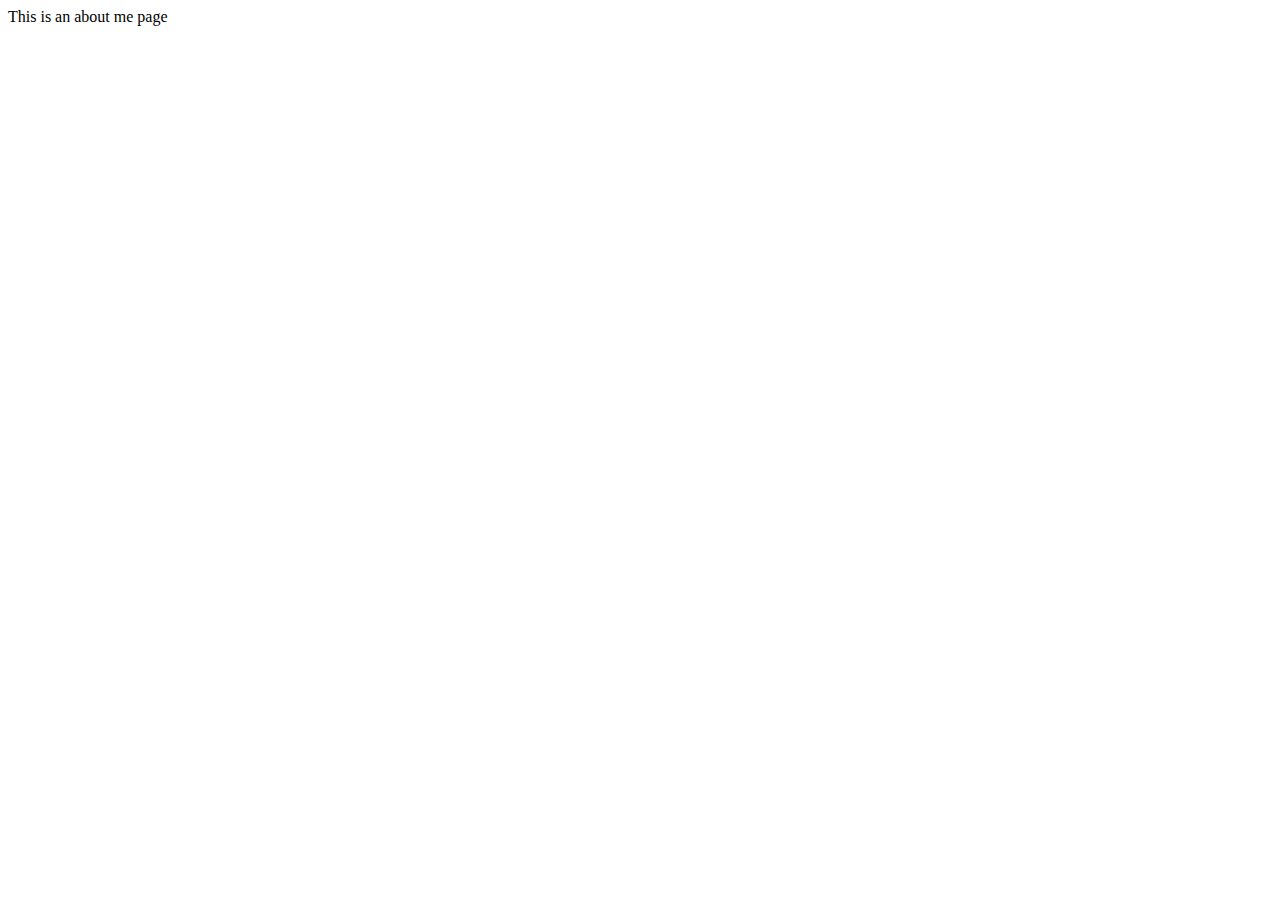
<file: aboutme/index.html>
<!DOCTYPE html>
<html lang="en">
<head>
    <meta charset="UTF-8">
    <meta http-equiv="X-UA-Compatible" content="IE=edge">
    <meta name="viewport" content="width=device-width, initial-scale=1.0">
    <title>Document</title>
</head>
<body>
    This is an about me page
</body>
</html>
</file>
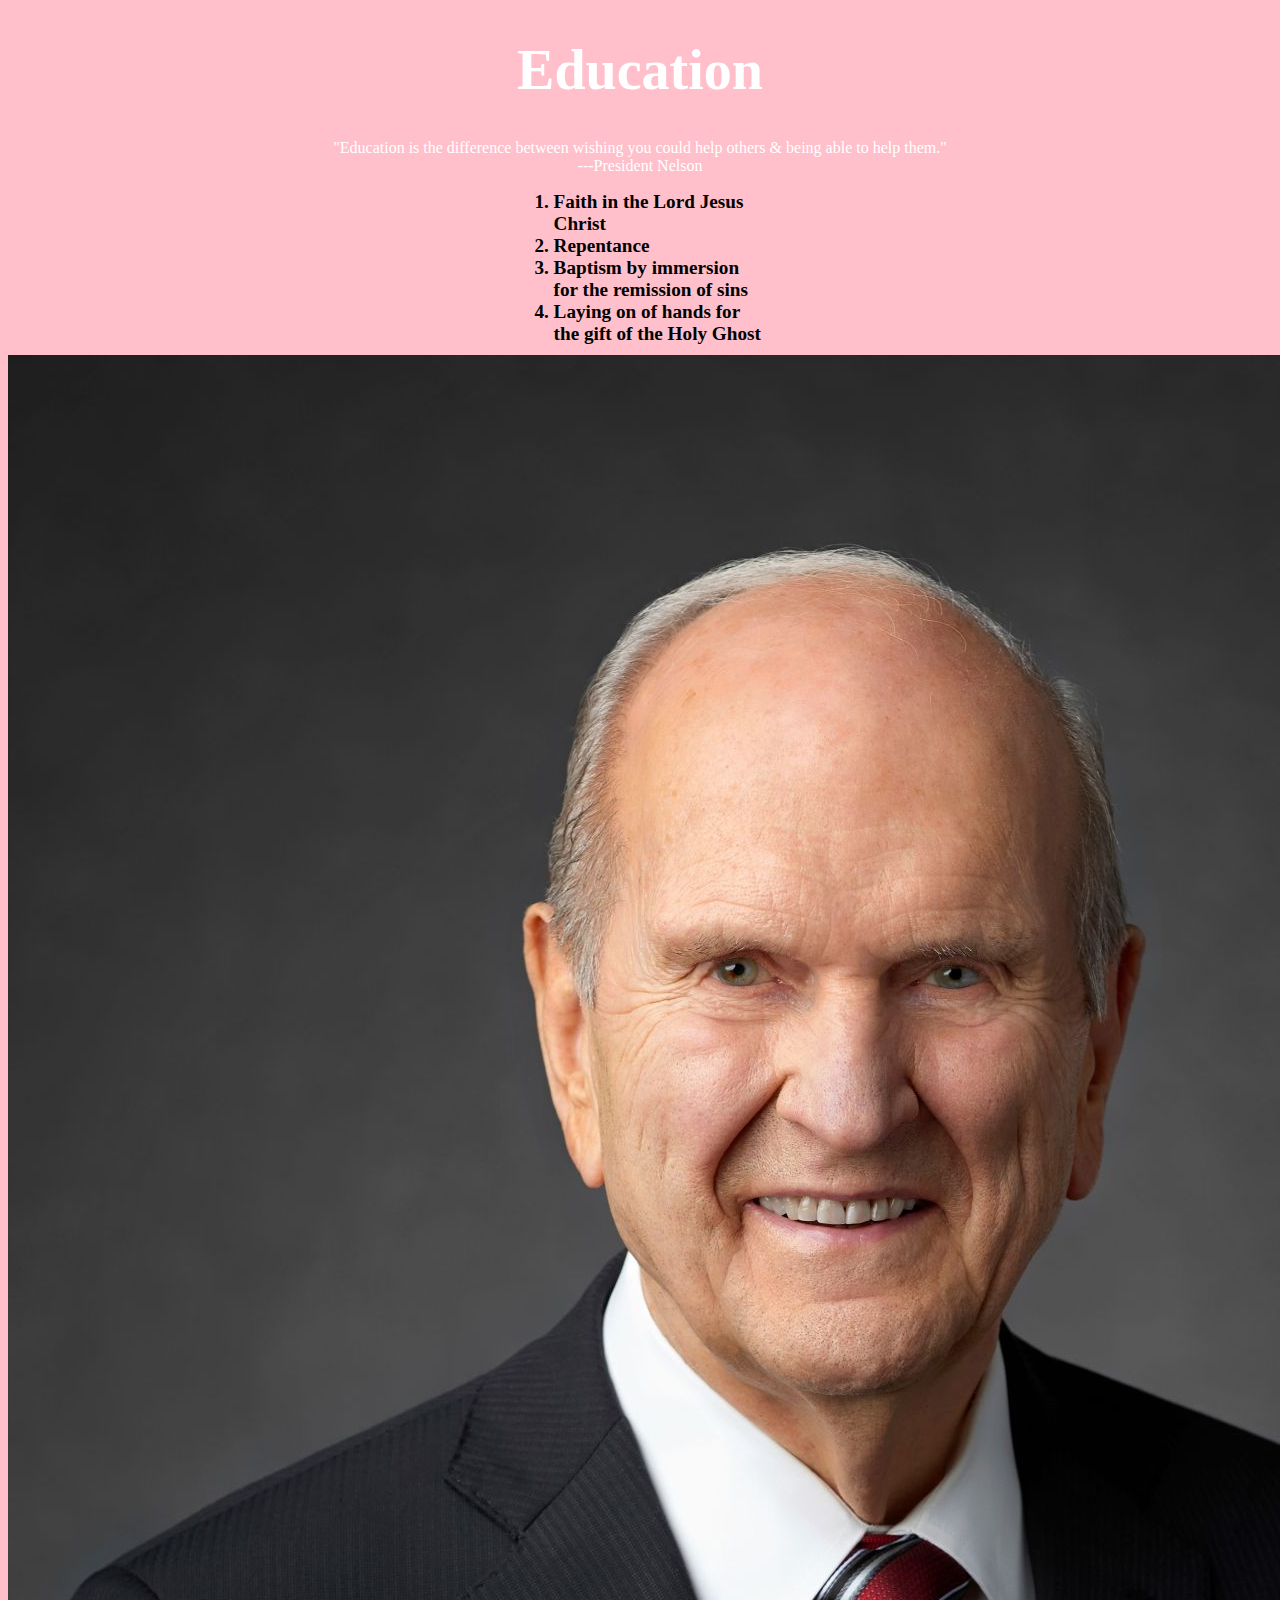
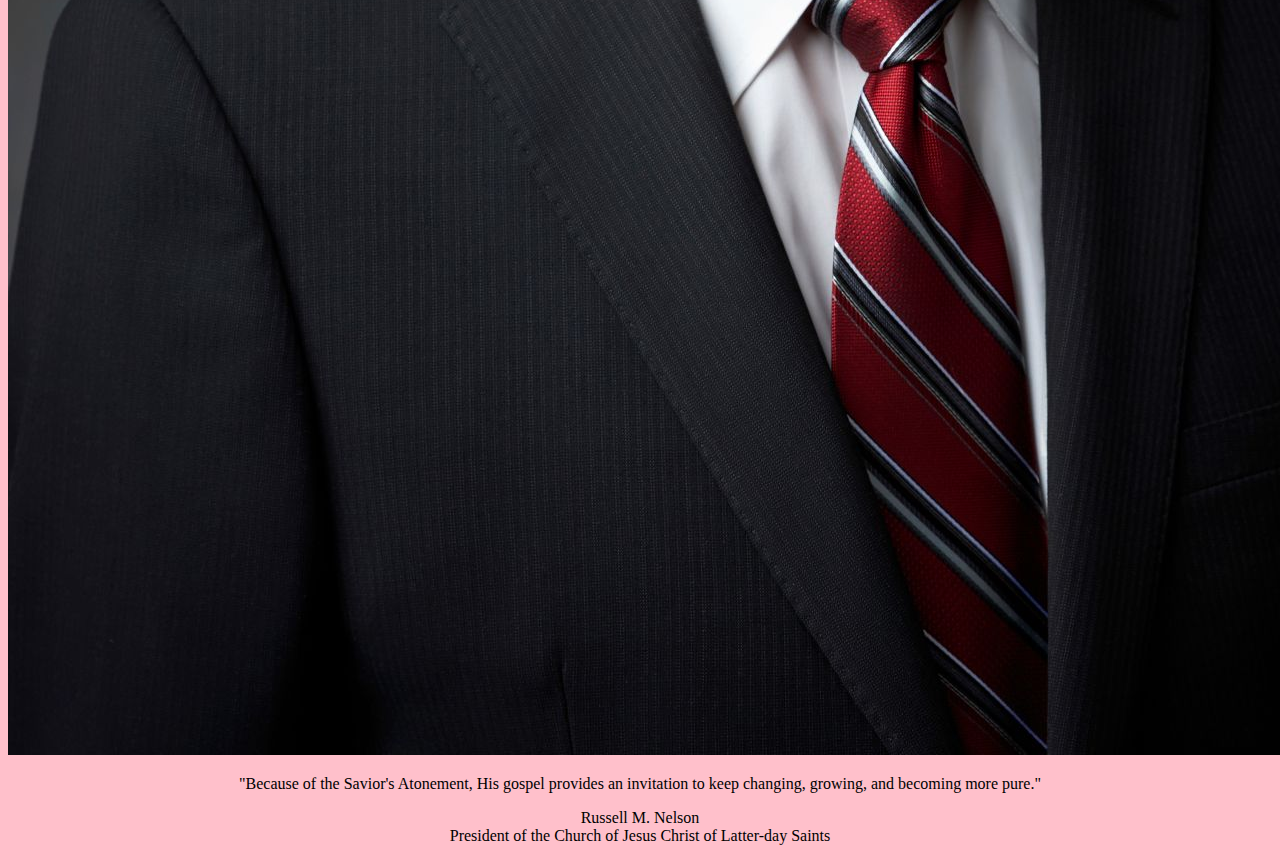
<file: ICEChallenge/index.html>
<!DOCTYPE html>
<html lang="en">
<head>
    <meta charset="UTF-8">
    <meta http-equiv="X-UA-Compatible" content="IE=edge">
    <meta name="viewport" content="width=device-width, initial-scale=1.0">
    <title>ICEChallenge</title>
    <link rel="stylesheet" href="styles/style.css">
</head>
<header>
    <h1 class="Education">
        Education
    </h1>
</header>
<body>
    <p class="smallquote">
        "Education is the difference between wishing you could help others & being able to help them."<br>---President Nelson
    </p>
    <ol class="list">
        <li>Faith in the Lord Jesus Christ</li>
        <li>Repentance</li>
    <li>Baptism by immersion for the remission of sins</li>
    <li>Laying on of hands for the gift of the Holy Ghost</li>
    </ol>
    <img class="nelson" src="images/russell_nelson_official_portrait_2018.jpeg" alt="President Russel M. Neslon">
    <p class="largequote">
        "Because of the Savior's Atonement, His gospel provides an invitation to keep changing, growing, and becoming more pure."
    </p>
</body>
<footer>
    Russell M. Nelson<br>President of the Church of Jesus Christ of Latter-day Saints
</footer>
</html>
</file>
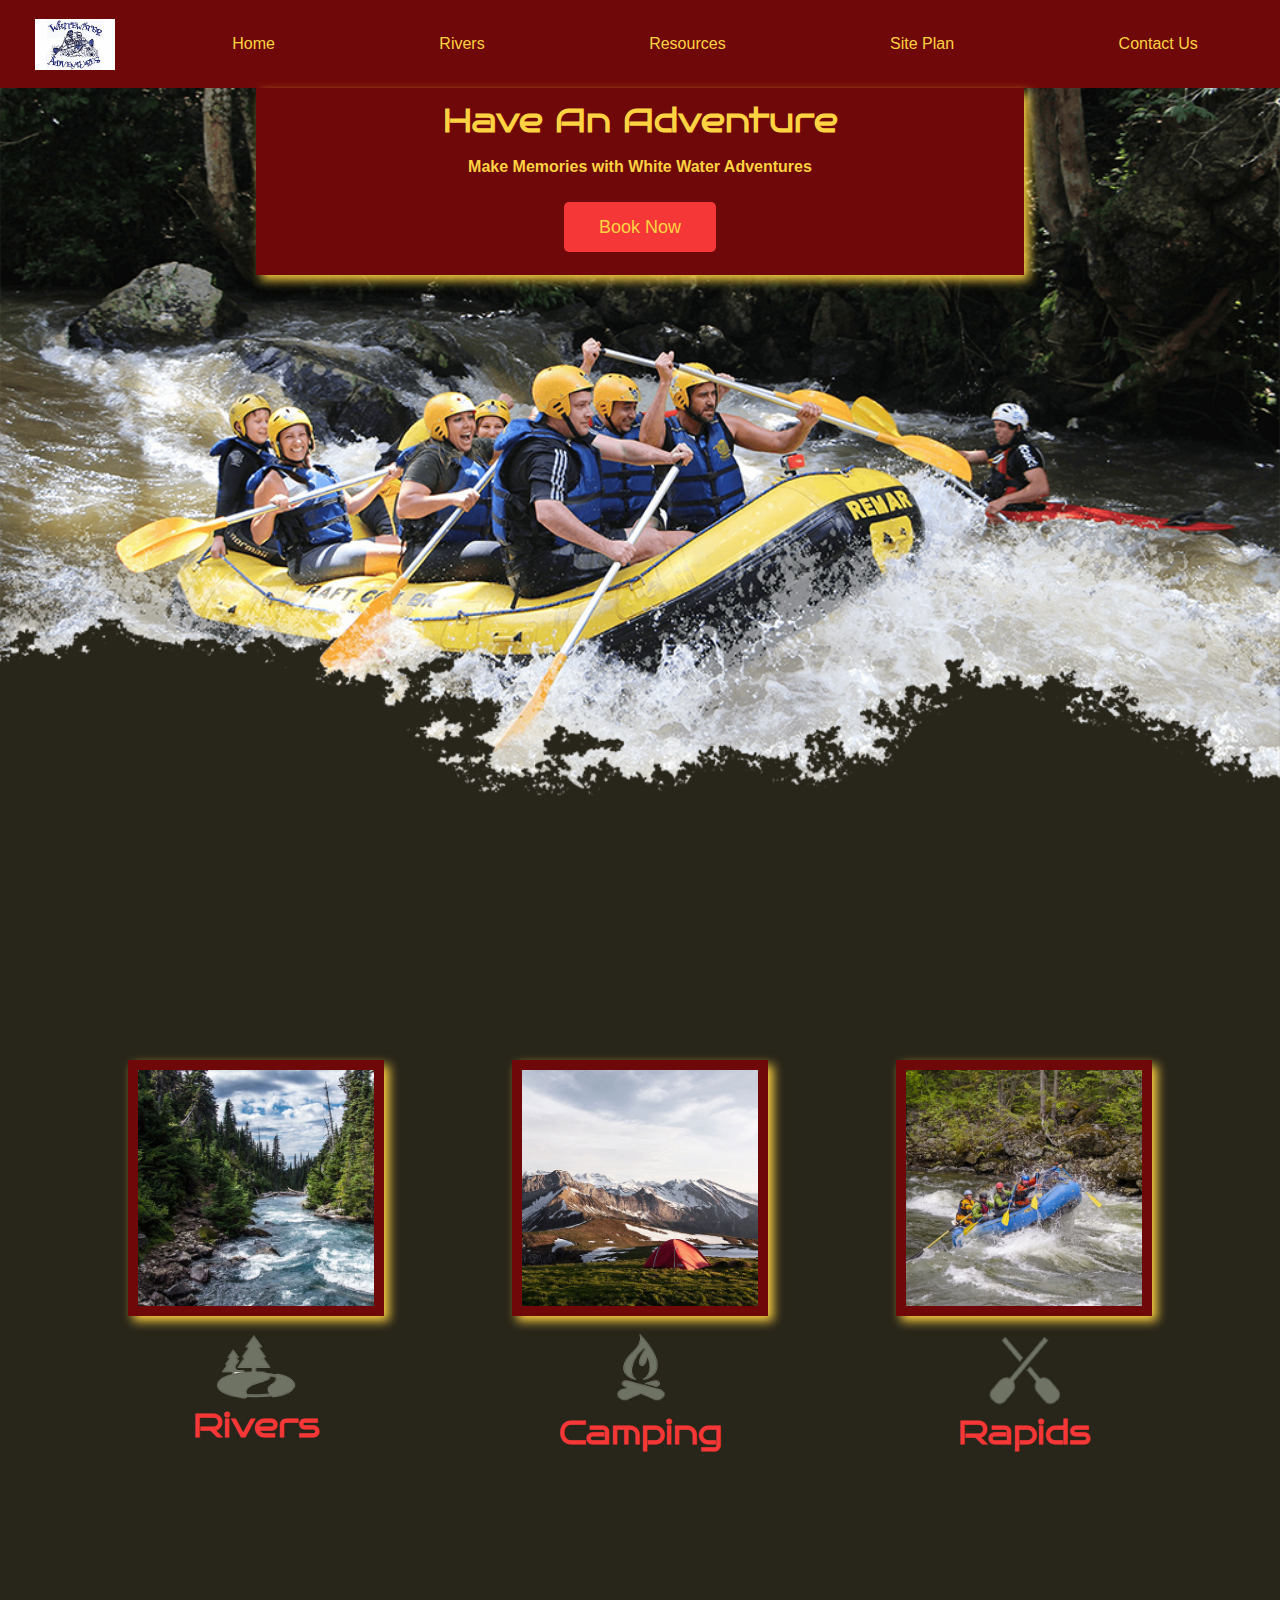
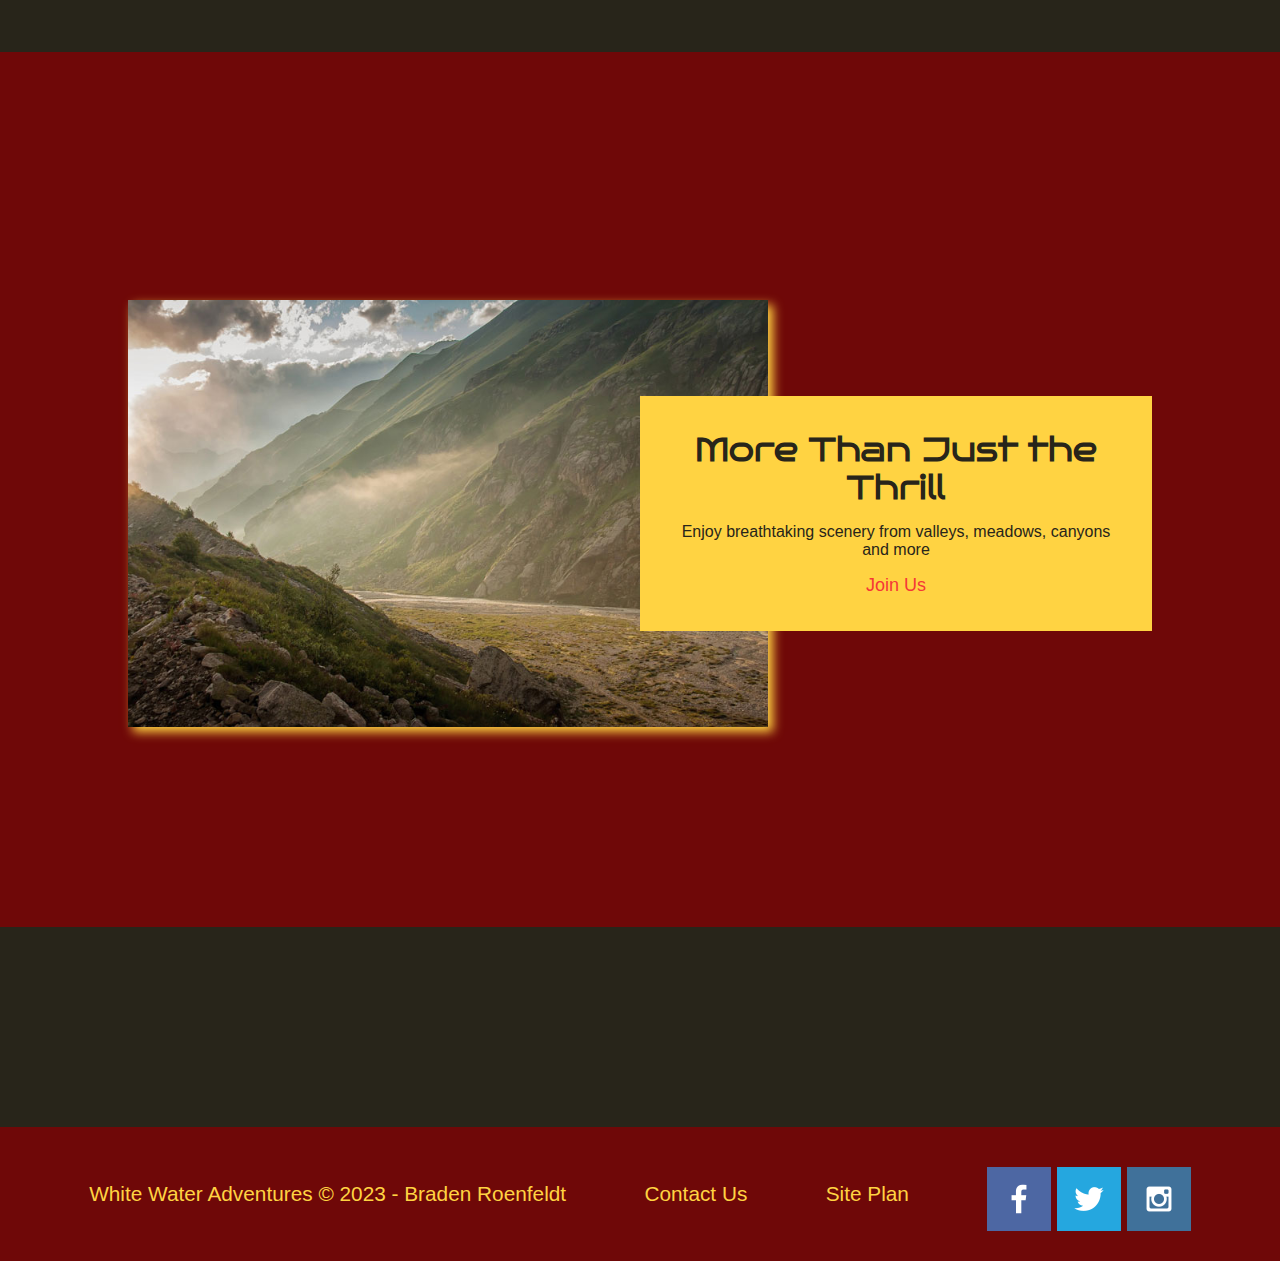
<file: wwr/index.html>
<!DOCTYPE html>
<html lang="en">
<head>
    <meta charset="UTF-8">
    <meta http-equiv="X-UA-Compatible" content="IE=edge">
    <meta name="viewport" content="width=device-width, initial-scale=1.0">
    <title>White Water Rafting Adventure</title>
    <link rel="stylesheet" href="styles/styles.css">
</head>
<body>
    <div id="content">
        <header> <!--Header Containing Logo and Nav Bar-->
        <a  id="logo_link" href="index.html"> <!-- Main Logo -->
            <img class="logo" src="images/skelletons_logo.jpg" alt="Our Logo">
        </a>
        <nav><!--Navigation bar links to other parts of the site-->
            <a href="index.html">Home</a>   
            <a href="rivers.html">Rivers</a>
            <a href="resources.html">Resources</a>
            <a href="site-plan-rafting.html">Site Plan</a>
            <a href="contactus.html">Contact Us</a>
        </nav>
        </header>
        <div id="hero"> <!--Hero Pic and Message with Booking Button-->
        <div id="hero_box">
            <img id="hero_img" src="images/hero.png" alt="People enjoying white water rafting">
        </div>
        <section id="hero_message">
            <h1 class="home_title">Have An Adventure</h1>
            <h4>Make Memories with White Water Adventures</h4>
            <div class='button_box'>
                <a class='book' href="contactus.html">Book Now</a>
            </div>
        </section>
        </div>
        <main class="home_grid">  <!--Main Grid with 3 large Images and Final Message before footer-->
            <section class="rivers_card">
                <img class="card_img" src="images/rivers.jpg" alt="River in the forest">
                <img class="icon" src="images/river_icon.png" alt="river_icon">
                <h2>Rivers</h2>
            </section>
            <section class="camping_card">
            <img class="card_img" src="images/camping.jpg" alt="Tent in the mountains">
            <img class="icon" src="images/fire_icon.png" alt="fire_icon">
            <h2>Camping</h2>
            </section>
            <section class="rapids_card">
                <img class="card_img" src="images/rapids.jpg" alt="Rafting boat on water">
                <img class="icon" src="images/oars.png" alt="oars icon">
                <h2>Rapids</h2>
            </section>
            <div id="background"></div>
            <img class="mountains" src="images/mountains.jpg" alt="Foggy Mountains">
            <section class="msg">
                <h2>More Than Just the Thrill</h2>
                <p>Enjoy breathtaking scenery from valleys, meadows, canyons and more</p>
                <a class ='join' href="rivers.html">Join Us</a>
            </section>
        </main>
        <Footer> <!--Footer Containing Copyright, Socials etc.-->
        <p>White Water Adventures &copy; 2023 - Braden Roenfeldt</p>
        <p><a href="contactus.html">Contact Us</a></p>
        <p><a href="site-plan-rafting.html" target="_blank">Site Plan</a></p>
        <div class="socials">
            <a href="https://facebook.com" target="_blank">
                <img src="images/facebook.png" alt="Facebook Icon">
            </a>
            <a href="https://twitter.com" target="_blank">
                <img src="images/twitter.png" alt="Twitter Icon">
            </a>
            <a href="https://instagram.com" target="_blank">
                <img src="images/instagram.png" alt="Instagram Icon">
            </a>
        </div>
        </Footer>
    </div>
</body>
</html>
</file>
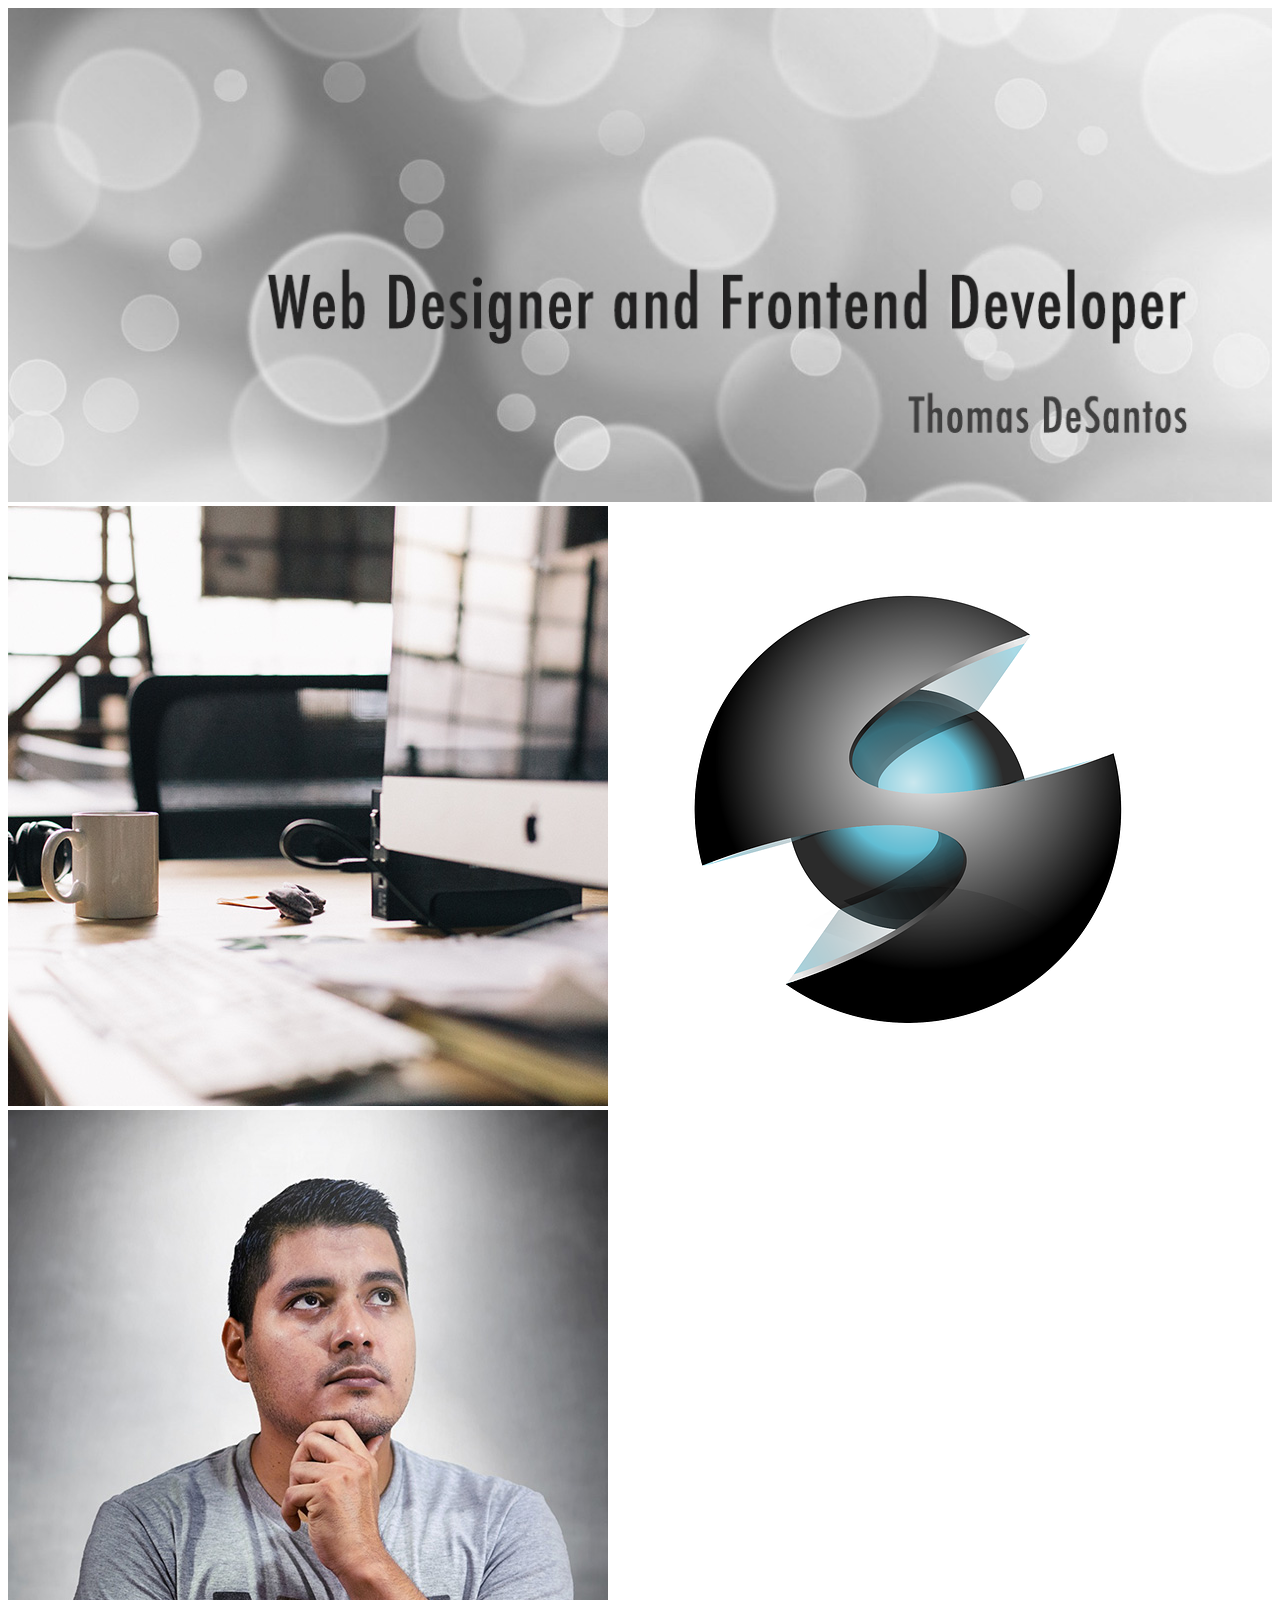
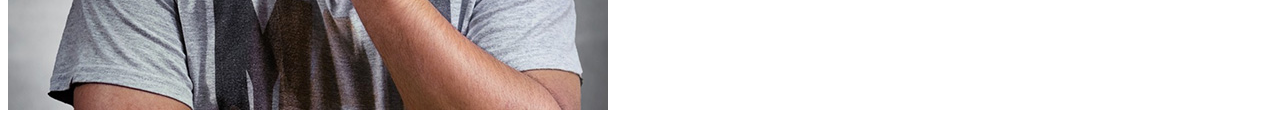
<file: ICEChallenge/ICE5/index.html>
<!DOCTYPE html>
<html lang="en">
<head>
    <meta charset="UTF-8">
    <meta http-equiv="X-UA-Compatible" content="IE=edge">
    <meta name="viewport" content="width=device-width, initial-scale=1.0">
    <title>ICE5</title>
    <link rel="stylesheet" href="styles/style.css">
</head>

<body>
    <div class="upper_img" alt="text">
        <img src="images/w05_circles.jpg" alt="circle image">
    </div>
    <div class="three_imgs" alt="three_imgs">
        <img src="images/w05_ice_image_desk.jpg" alt="desk">
        <img src="images/w05_ice_image_graphic.png" alt="logo">
        <img  src="images/w05_ice_image_person.jpg" alt="person">
    </div>
</body>
</html>
</file>
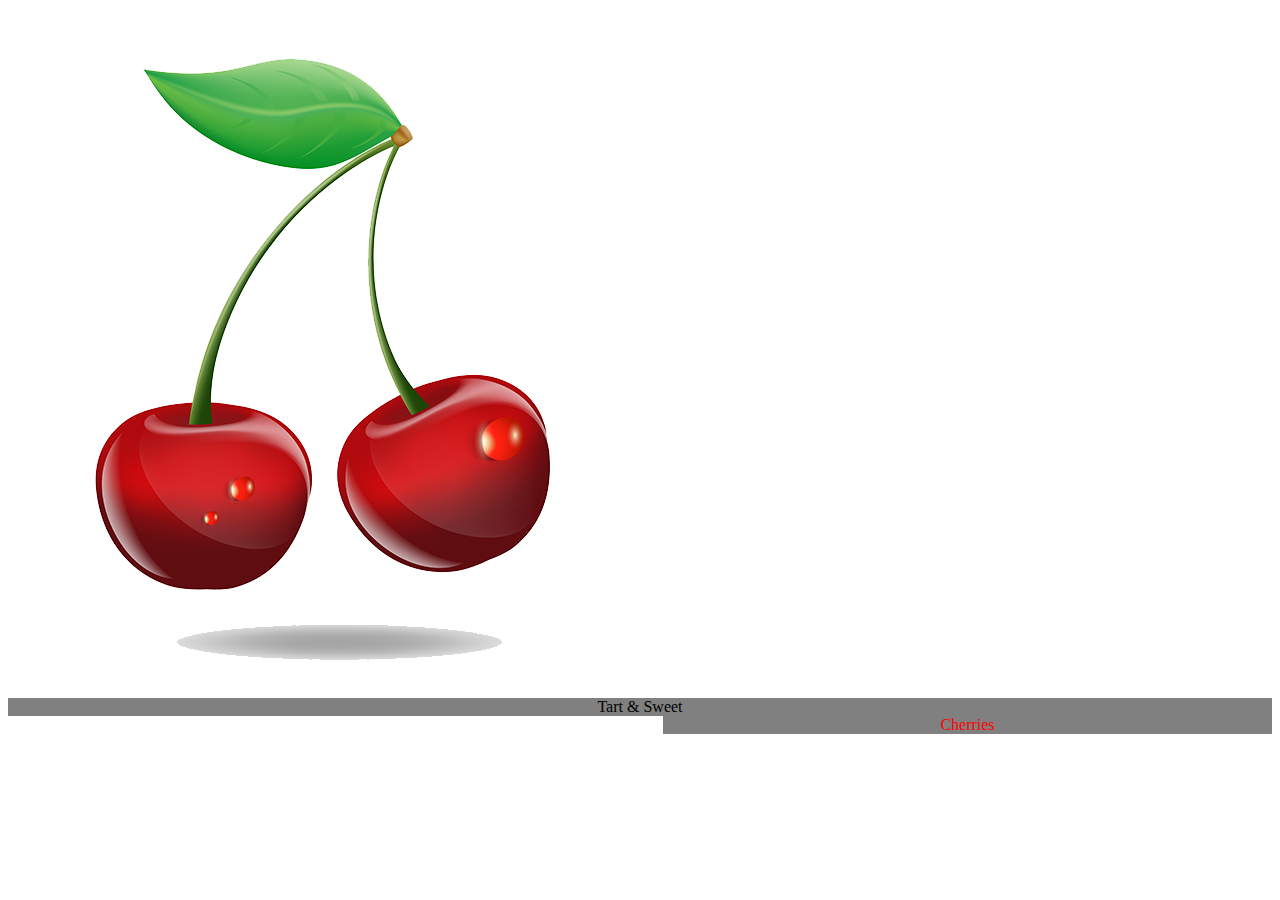
<file: ICEChallenge/ICE6/index.html>
<!DOCTYPE html>
<html lang="en">
<head>
    <meta charset="UTF-8">
    <meta http-equiv="X-UA-Compatible" content="IE=edge">
    <meta name="viewport" content="width=device-width, initial-scale=1.0">
    <title>ICE6</title>
    <link rel="stylesheet" href="styles.css">
</head>
<body>
    <div class="grid_container">
        <div class="cherry_box">
            <img src="cherries.png" alt="Cherries">
        </div>
        <div class="tartsweet">Tart & Sweet</div>
        <div class="cherriestxt">Cherries</div>
    </div>
</body>
</html>
</file>
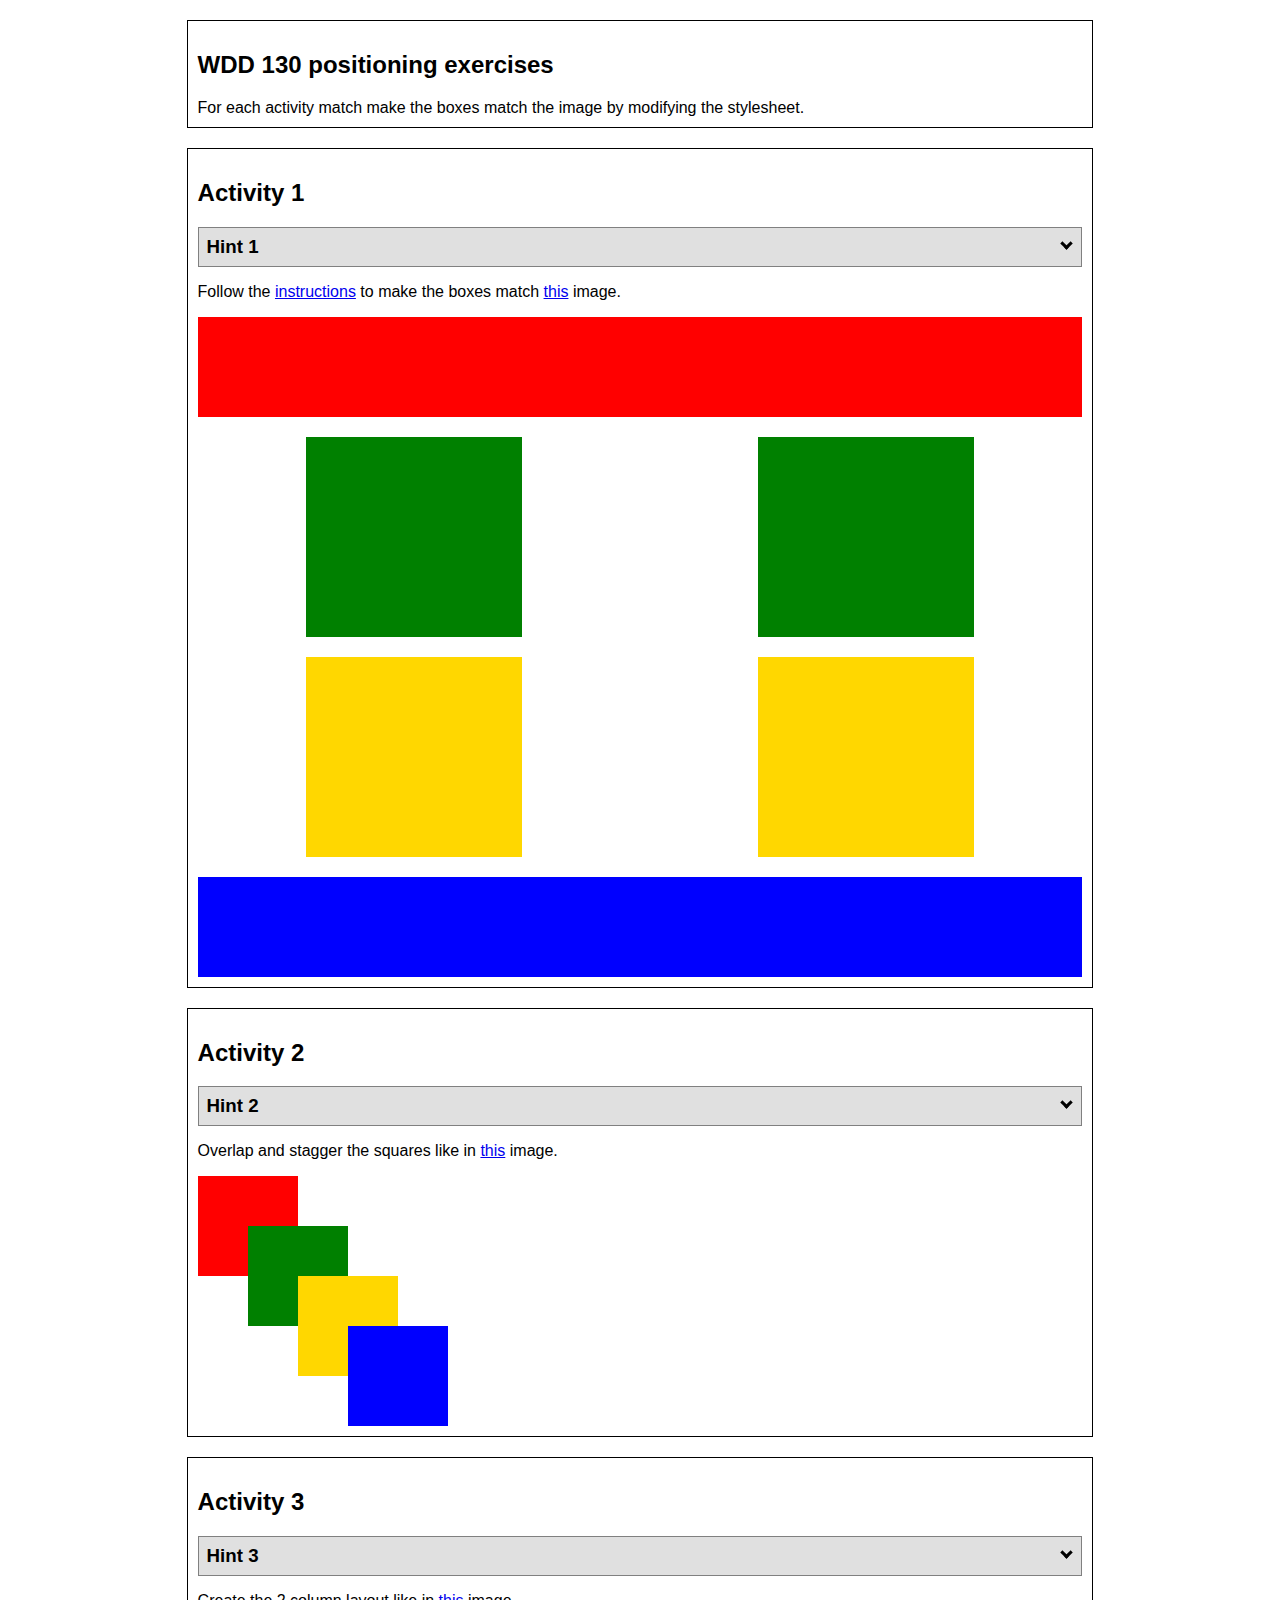
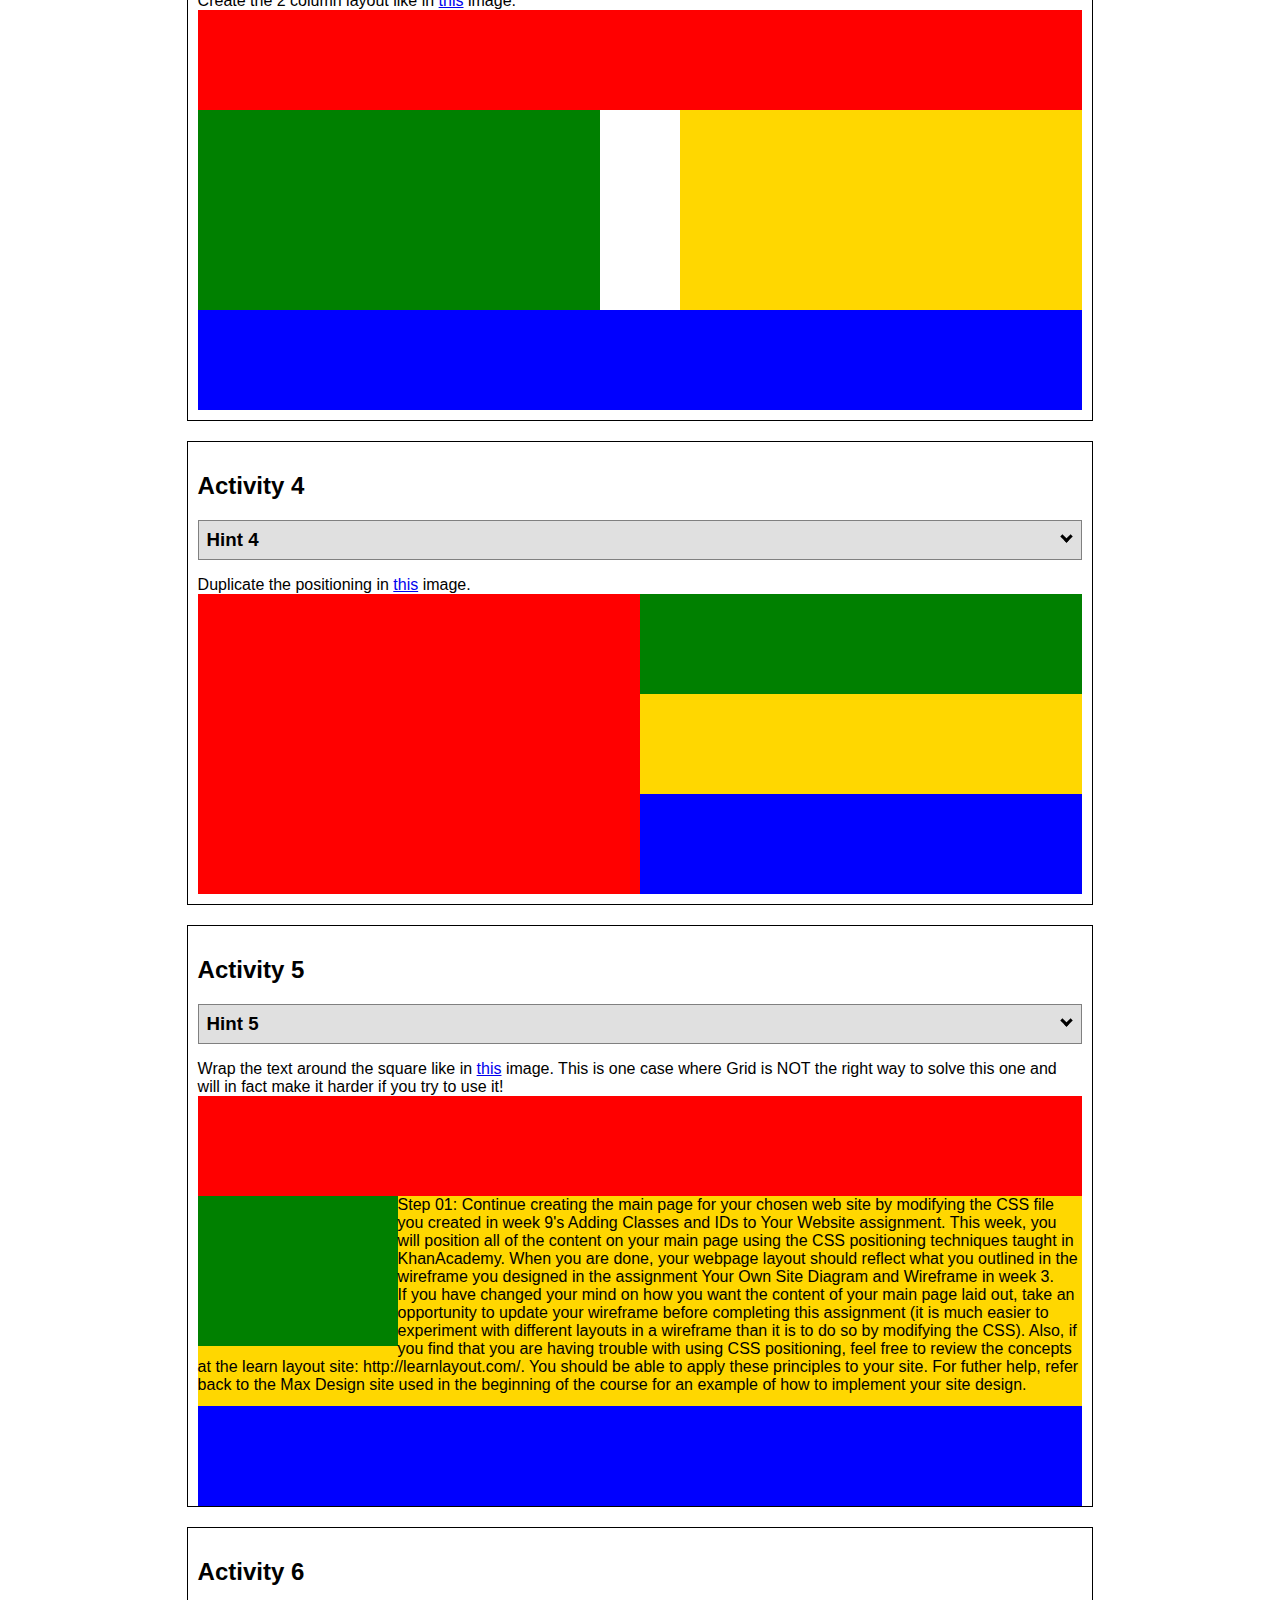
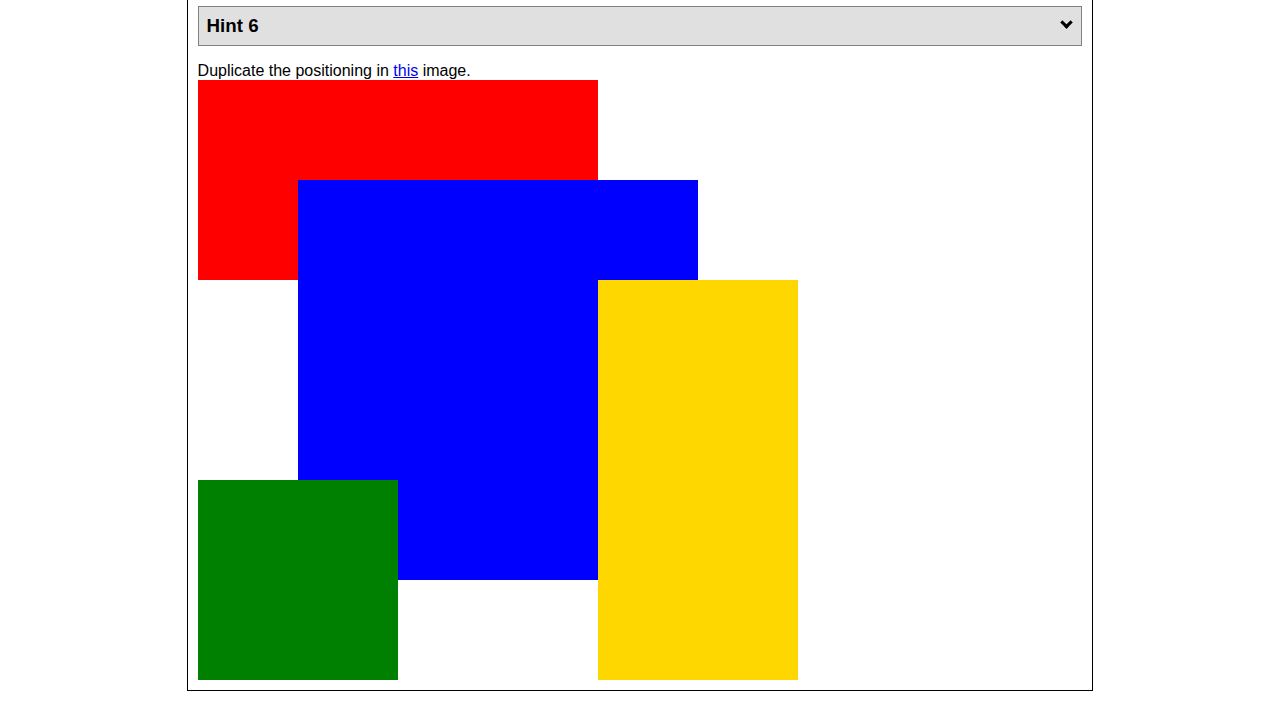
<file: CSSPositioningActivity/positioning.html>
<!DOCTYPE html>
<html lang="en">
  <head>
    <!-- HTML - Name: positioning.html -->
    <title>Positioning Activity</title>
    <link rel="stylesheet" type="text/css" href="positionstyles.css" />
  </head>
  <body>
    <div class="activity">
      <h2>WDD 130 positioning exercises</h2>
      For each activity match make the boxes match the image by modifying the stylesheet.</div>
    <div class="activity">
      <h2>Activity 1</h2>
      <section class="hint"><input type="checkbox" ><i></i> <h3>Hint 1</h3><div><p>Check out the <a href="https://byui-wdd.github.io/wdd130/activities/w06-css-positioning.html" target="_blank">activity instructions</a> in Ilearn!</p></div></section>
      <p>Follow the <a href="https://byui-wdd.github.io/wdd130/activities/w06-css-positioning.html" target="_blank">instructions</a> to make the boxes match  <a href="https://byui-wdd.github.io/wdd130/images/example1.png" target="_blank">this</a> image.</p>
      <div class="content1" >
        <div class="red1" ></div>
        <div class="green1" ></div>
        <div class="green1" ></div>
        <div class="yellow1"></div>
        <div class="yellow1"></div>
        <div class="blue1"></div>
      </div>
    </div>
    <div class="activity">
      <h2>Activity 2</h2>
      <section class="hint"><input type="checkbox" > <h3>Hint 2</h3><i></i><div>
      <ul>
      <li>grid-template-columns: 50px 50px 50px 50px 50px </li></ul></div></section>
      <p>Overlap and stagger the squares like in <a href="https://byui-wdd.github.io/wdd130/images/example2.png" target="_blank">this</a> image.</p>
      <div class="content2" >
        <div class="red2" ></div>
        <div class="green2" ></div>
        <div class="yellow2"></div>
        <div class="blue2"></div>
      </div>
    </div>
    <div class="activity">
      <h2>Activity 3</h2>
      <section class="hint"><input type="checkbox" > <h3>Hint 3</h3><i></i><div><p>This one is going to be best solved with CSS Grid. Remember to make the boxes the right width first...then start moving them around. </p><h4>Properties used:</h4><ul><li>display:grid;</li><li>grid-template-columns:</li><li>grid-column-gap:</li>
        <li>grid-column:</li>  </ul></div></section>
      Create the 2 column layout like in <a href="https://byui-wdd.github.io/wdd130/images/example3.png" target="_blank">this</a>  image.
      <div class="content3" >
        <div class="red3" ></div>
        <div class="green3" ></div>
        <div class="yellow3"></div>
        <div class="blue3"></div>
      </div>
    </div>
    <div class="activity">
      <h2>Activity 4</h2>
      <section class="hint"><input type="checkbox" > <h3>Hint 4</h3><i></i><div><p>For the others we have been primarily concerned with width. For this one you will need to adjust height as well. </p><h4>Properties used:</h4><ul><li>display:grid;</li><li>grid-template-columns:</li><li>grid-row:</li></ul></div></section>
      Duplicate the positioning in <a href="https://byui-wdd.github.io/wdd130/images/example4.png" target="_blank">this</a> image. 
      <div class="content4" >
        <div class="red4" ></div>
        <div class="green4" ></div>
        <div class="yellow4"></div>
        <div class="blue4"></div>
      </div>
    </div>

    <div class="activity">
      <h2>Activity 5</h2>
      <section class="hint"><input type="checkbox" > <h3>Hint 5</h3><i></i><div><p>Grid is <strong>not</strong> the right way to do this.  In fact there is only one way to really do that...and that is with float. Remember that we float the thing we want the text to wrap around.  Also remember to start by making all the shapes the right size and shape.</p><h4>Properties used:</h4><ul><li>float: left;</li></ul></div></section>
      Wrap the text around the square like in <a href="https://byui-wdd.github.io/wdd130/images/example5.png" target="_blank">this</a> image. This is one case where Grid is NOT the right way to solve this one and will in fact make it harder if you try to use it!
      <div class="content5" >
        <div class="red5" ></div>
        <div class="green5" ></div>
        <div class="yellow5">Step 01: Continue creating the main page for your chosen web site by modifying the CSS file you created in week 9's Adding Classes and IDs to Your Website assignment. This week, you will position all of the content on your main page using the CSS positioning techniques taught in KhanAcademy. When you are done, your webpage layout should reflect what you outlined in the wireframe you designed in the assignment Your Own Site Diagram and Wireframe in week 3. <br />
          If you have changed your mind on how you want the content of your main page laid out, take an opportunity to update your wireframe before completing this assignment (it is much easier to experiment with different layouts in a wireframe than it is to do so by modifying the CSS). Also, if you find that you are having trouble with using CSS positioning, feel free to review the concepts at the learn layout site: http://learnlayout.com/. You should be able to apply these principles to your site. For futher help, refer back to the Max Design site used in the beginning of the course for an example of how to implement your site design.</div>
        <div class="blue5"></div>
      </div>
    </div>
    <div class="activity">
      <h2>Activity 6</h2>
      <section class="hint"><input type="checkbox" > <h3>Hint 6</h3><i></i><div><p>This one is all about visualizing the grid behind the layout. If you are having a hard time doing that first: all the sizes are even multiples of 100, and second here is another example with the lines drawn: <a href="https://byui-wdd.github.io/wdd130/images/example6-hint.png" target="_blank">example 6 with lines</a>. For this one you will find it easiest if you use px for the column width. You can also use <kbd>z-index</kbd> to control the element layering.    </p><h4>Properties used:</h4><ul><li>display:grid;</li><li>grid-template-columns:</li><li>grid-column:</li><li>grid-row:</li><li><a href="https://www.w3schools.com/cssref/pr_pos_z-index.asp" target="_blank">z-index:</a></li></ul></div></section>
      Duplicate the positioning in <a href="https://byui-wdd.github.io/wdd130/images/example6.png" target="_blank">this</a> image.
      <div class="content6" >
        <div class="red6" ></div>
        <div class="green6" ></div>
        <div class="yellow6"></div>
        <div class="blue6"></div>
      </div>
    </div>
  </body>
</html>
</file>
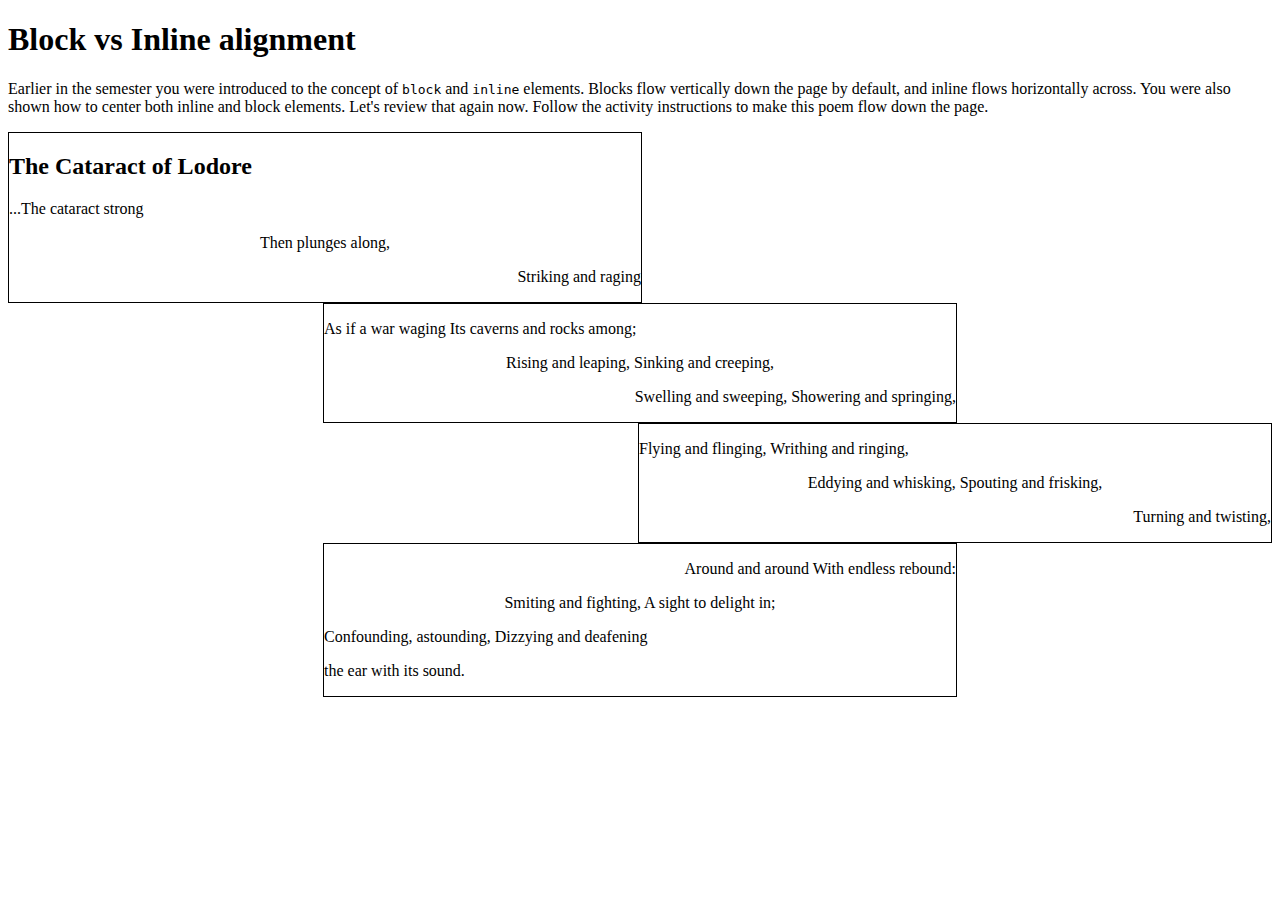
<file: CSSPositioningActivity/positioning2.html>
<!DOCTYPE html>
<html lang="en">
<head>
    <meta charset="UTF-8">
    <meta name="viewport" content="width=device-width, initial-scale=1.0">
    <title>Document</title>
    <link rel="stylesheet" href="positioning2.css">
</head>
<body>
    <div class="content">
        <h1>Block vs Inline alignment</h1>
        <p>Earlier in the semester you were introduced to the concept of
                    <kbd>block</kbd> and <kbd>inline</kbd> elements. Blocks flow
                    vertically down the page by default, and inline flows horizontally across.
                    You were also shown how to center both inline and block elements.
                    Let's review that again now. Follow the activity instructions to make this poem flow down the page.</p>
      </div>
      <div class="poem">
        <section class="block1">
          <h2>The Cataract of Lodore</h2>
          <p>...The cataract strong</p>
          <p> Then plunges along,</p>
          <p>Striking and raging</p>
        </section>
        <section class="block2">
          <p>As if a war waging Its caverns and rocks among;</p>
          <p> Rising and leaping, Sinking and creeping,</p>
          <p> Swelling and sweeping, Showering and springing,</p>
        </section>
        <section class="block3">
          <p> Flying and flinging, Writhing and ringing, </p>
          <p>Eddying and whisking, Spouting and frisking,</p>
          <p> Turning and twisting,</p> 
          
       </section>
        <section class="block4">
          <p>Around and around With endless rebound:</p>
          <p> Smiting and fighting, A sight to delight in;</p>
          <p> Confounding, astounding, Dizzying and deafening</p>
          <p> the ear with its sound.</p>
        </section>
      </div>
</body>
</html>
</file>
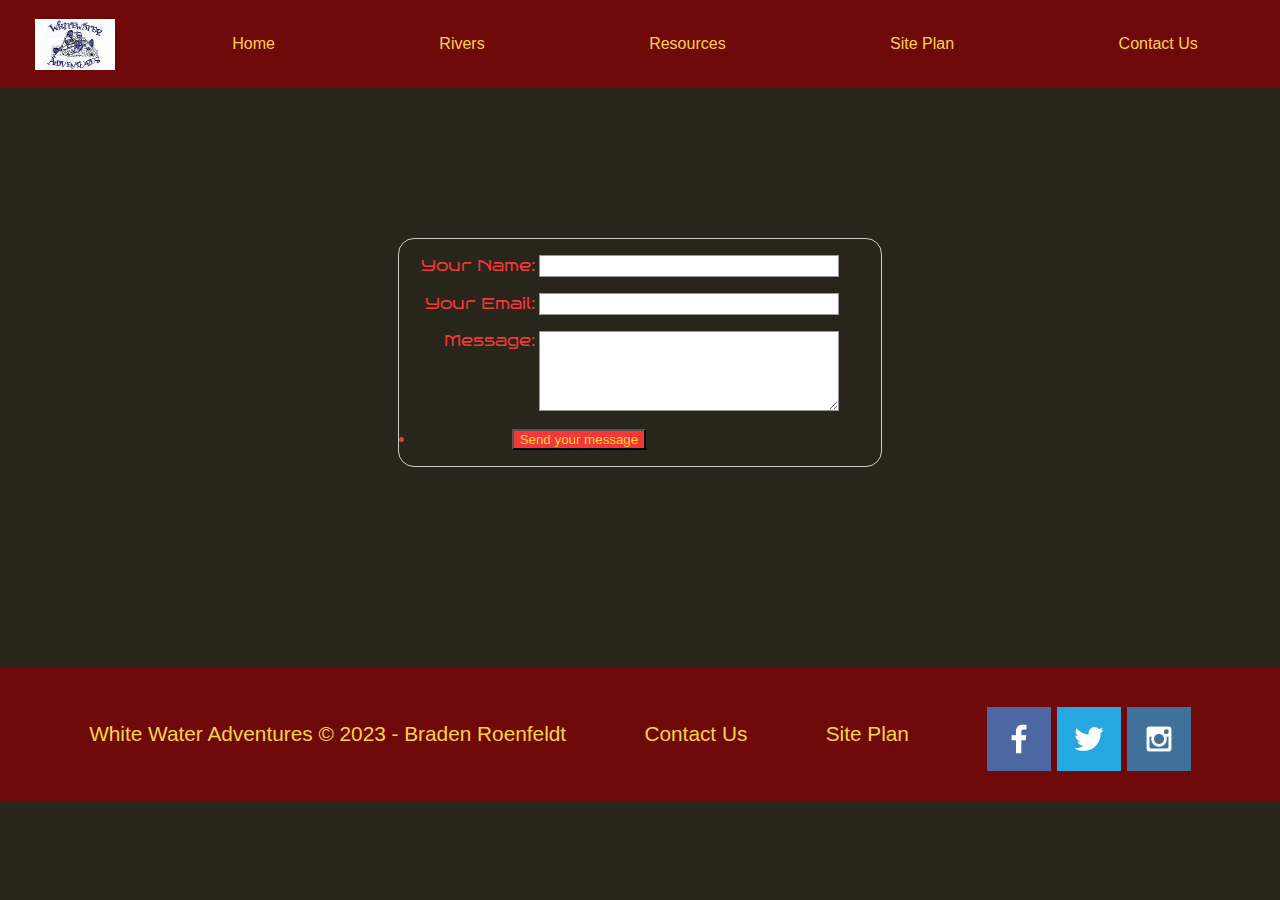
<file: wwr/contactus.html>
<!DOCTYPE html>
<html lang="en">
<head>
    <meta charset="UTF-8">
    <meta name="viewport" content="width=device-width, initial-scale=1.0">
    <title>Contact Us</title>
    <link rel="stylesheet" href="styles/styles.css">
</head>
<header> <!--Header Containing Logo and Nav Bar-->
    <a  id="logo_link" href="index.html"> <!-- Main Logo -->
        <img class="logo" src="images/skelletons_logo.jpg" alt="Our Logo">
    </a>
    <nav><!--Navigation bar links to other parts of the site-->
        <a href="index.html">Home</a>   
        <a href="rivers.html">Rivers</a>
        <a href="resources.html">Resources</a>
        <a href="site-plan-rafting.html">Site Plan</a>
        <a href="contactus.html">Contact Us</a>
    </nav>
    </header>


<body>
    <div id="feedback"></div>
    <form action="" method="post">
        <ul>
          <li>
            <label for="name">Your Name:</label>
            <input type="text" id="name" name="user_name" />
          </li>
          <li>
            <label for="mail">Your Email:</label>
            <input type="email" id="mail" name="user_email" />
          </li>
          <li>
            <label for="msg">Message:</label>
            <textarea id="msg" name="user_message"></textarea>
          </li>
        </ul><br>
      <li class="button">
        <button type="submit">Send your message</button>
      </li>
    </form>
    <script>
        // get the feedback div element so we can do something with it.
        const feedbackElement = document.getElementById('feedback');
        // get the form so we can read what was entered in it.
        const formElement = document.forms[0];
        // add a 'listener' to wait for a submission of our form. When that happens run the code below.
        formElement.addEventListener('submit', function(e) {
            // stop the form from doing the default action.
            e.preventDefault();
            // set the contents of our feedback element to a message letting the user know the form was submitted successfully. Notice that we pull the name that was entered in the form to personalize the message!
            feedbackElement.innerHTML = 'Hello '+ formElement.user_name.value +'! Thank you for your message. We will get back with you as soon as possible!';
            // make the feedback element visible.
            feedbackElement.style.display = "block";
            // add a class to move everything down so our message doesn't cover it.
            document.body.classList.toggle('moveDown');
        });
    </script>
</body>
</html>



<Footer> <!--Footer Containing Copyright, Socials etc.-->
    <p>White Water Adventures &copy; 2023 - Braden Roenfeldt</p>
    <p><a href="contactus.html">Contact Us</a></p>
    <p><a href="site-plan-rafting.html" target="_blank">Site Plan</a></p>
    <div class="socials">
        <a href="https://facebook.com" target="_blank">
            <img src="images/facebook.png" alt="Facebook Icon">
        </a>
        <a href="https://twitter.com" target="_blank">
            <img src="images/twitter.png" alt="Twitter Icon">
        </a>
        <a href="https://instagram.com" target="_blank">
            <img src="images/instagram.png" alt="Instagram Icon">
        </a>
    </div>
    </Footer>
</file>
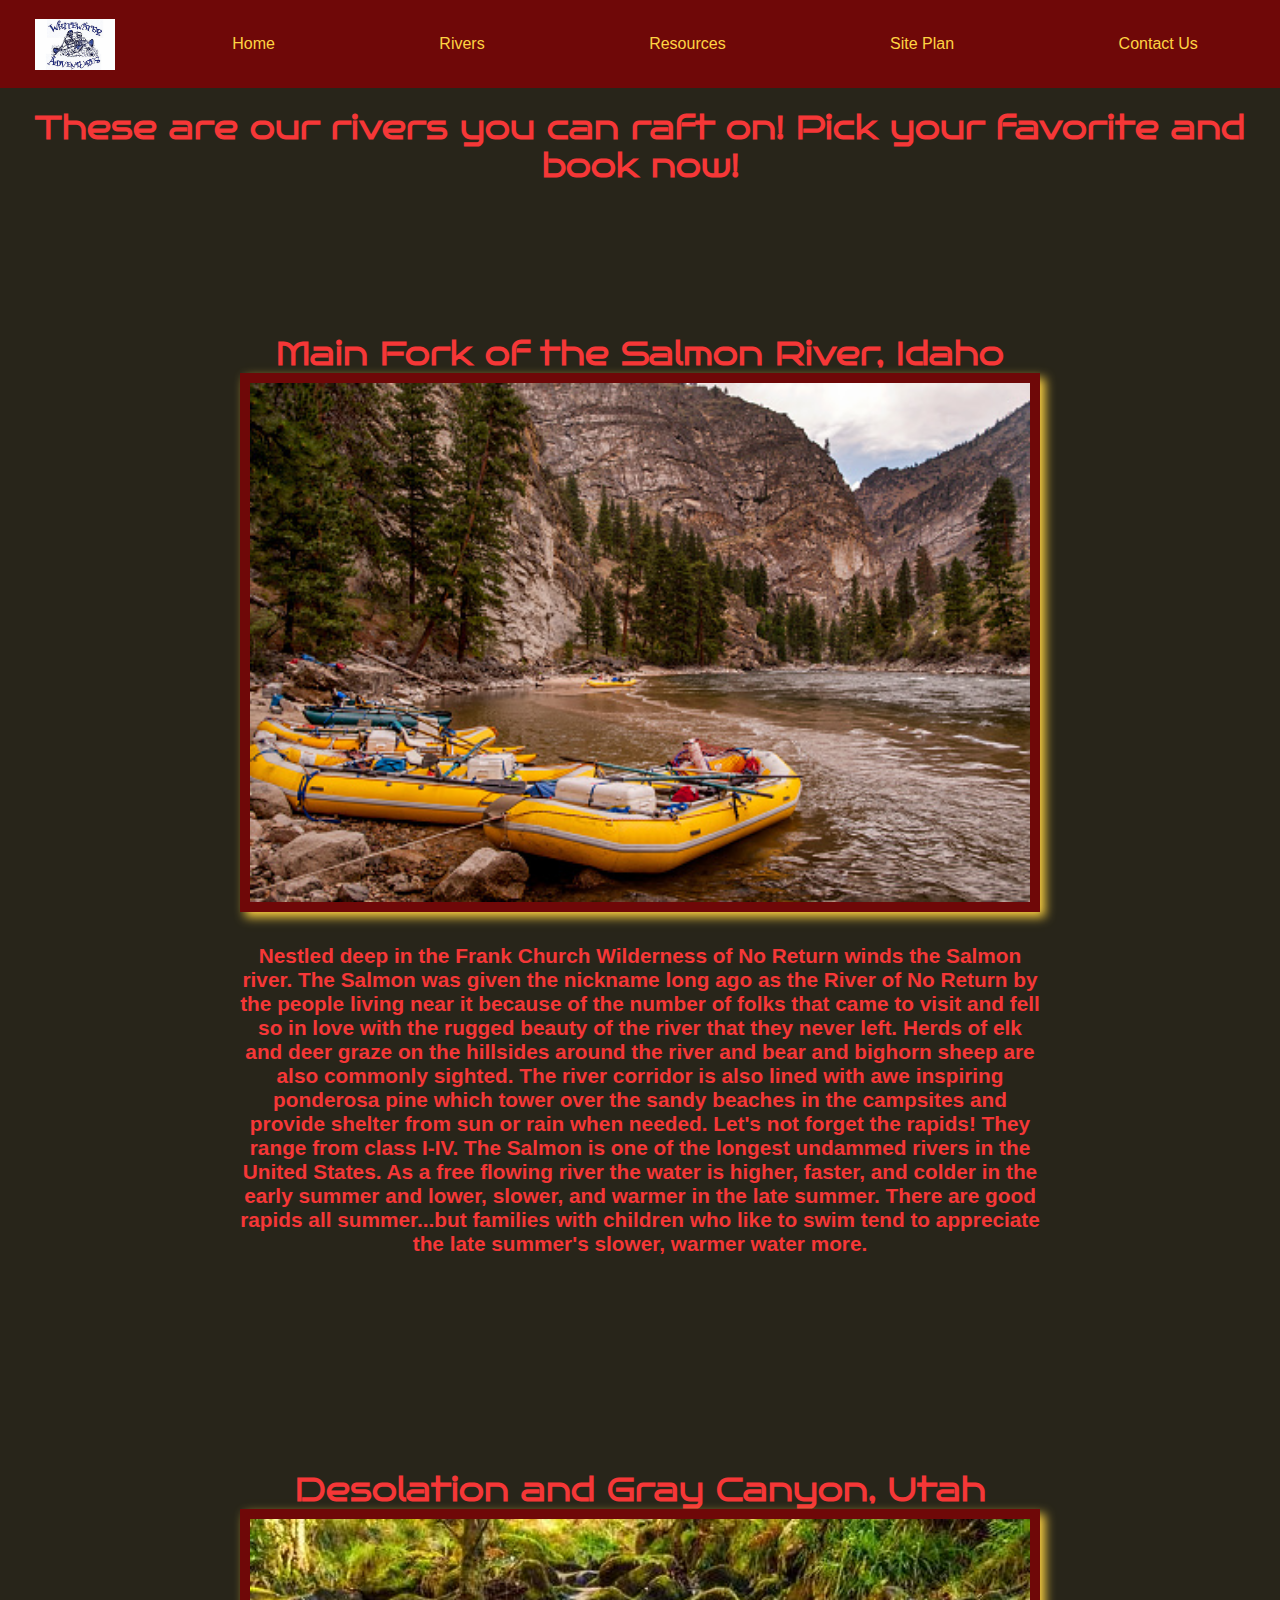
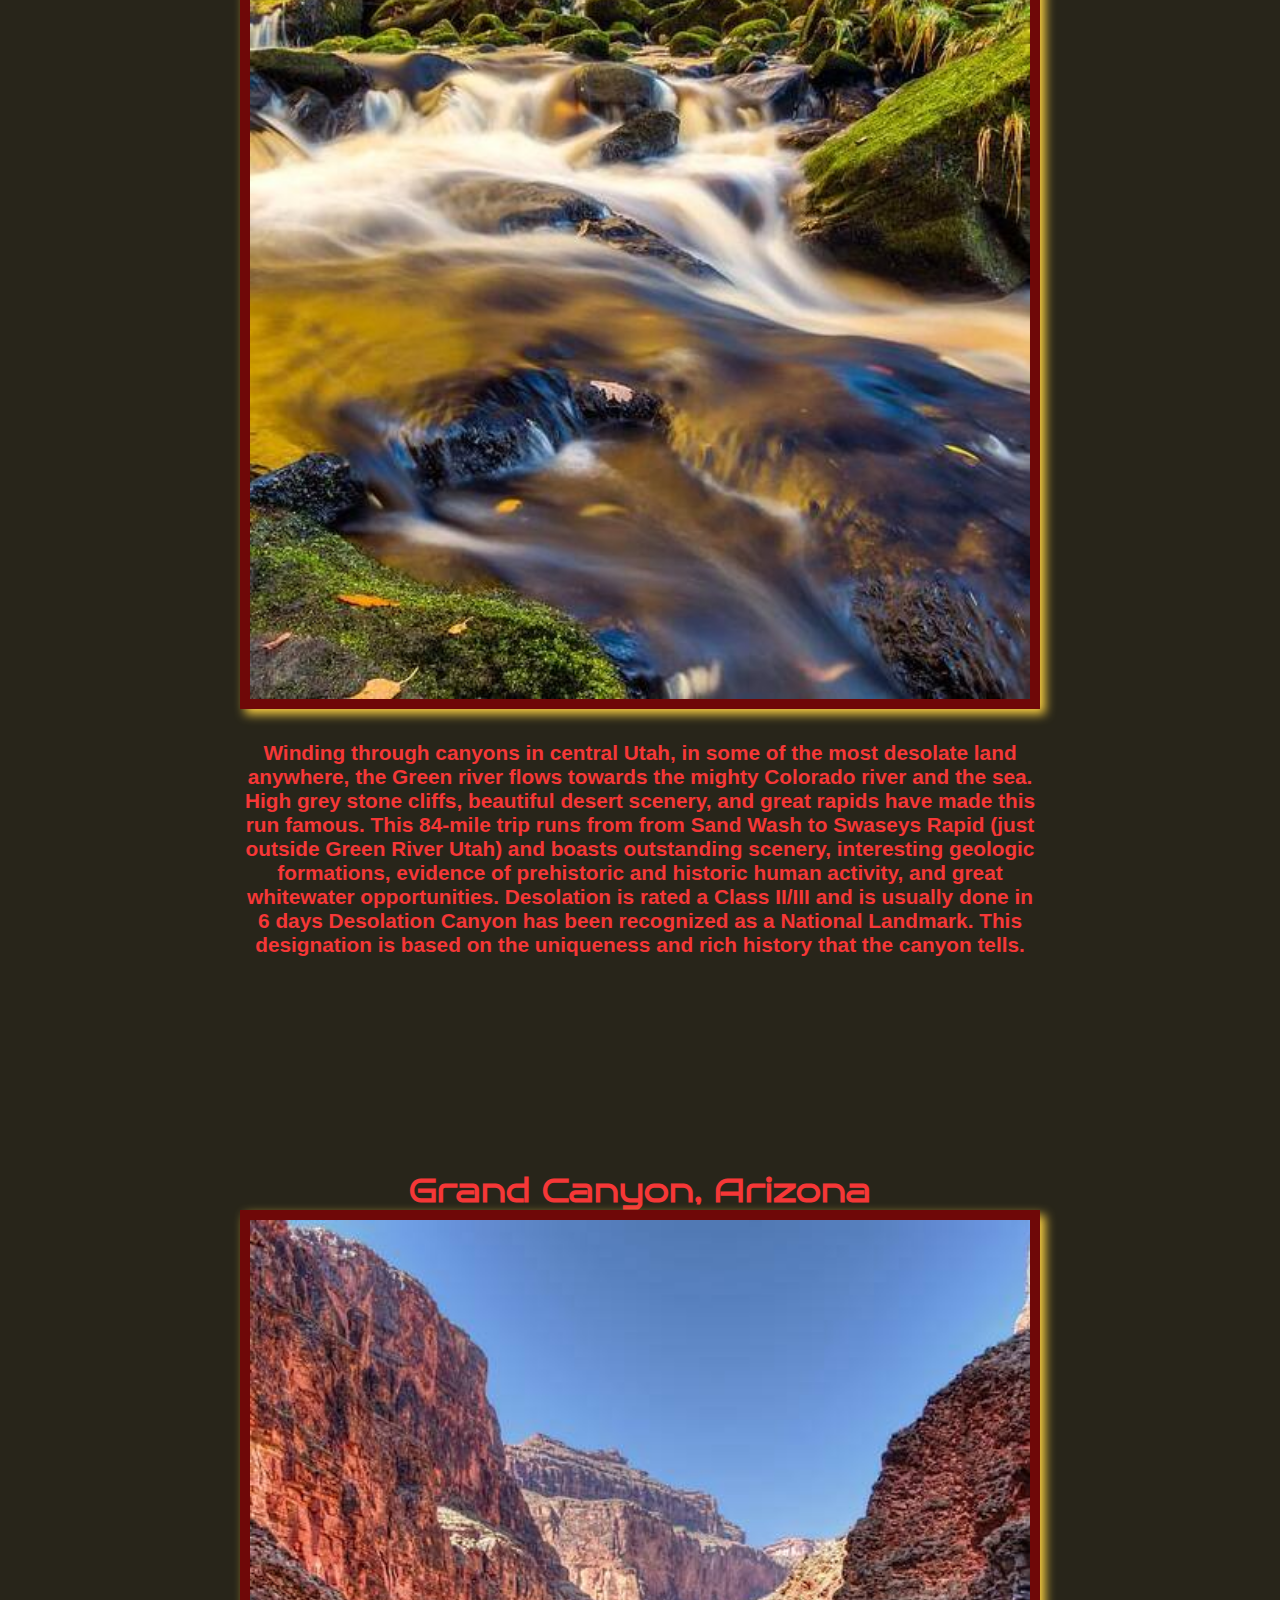
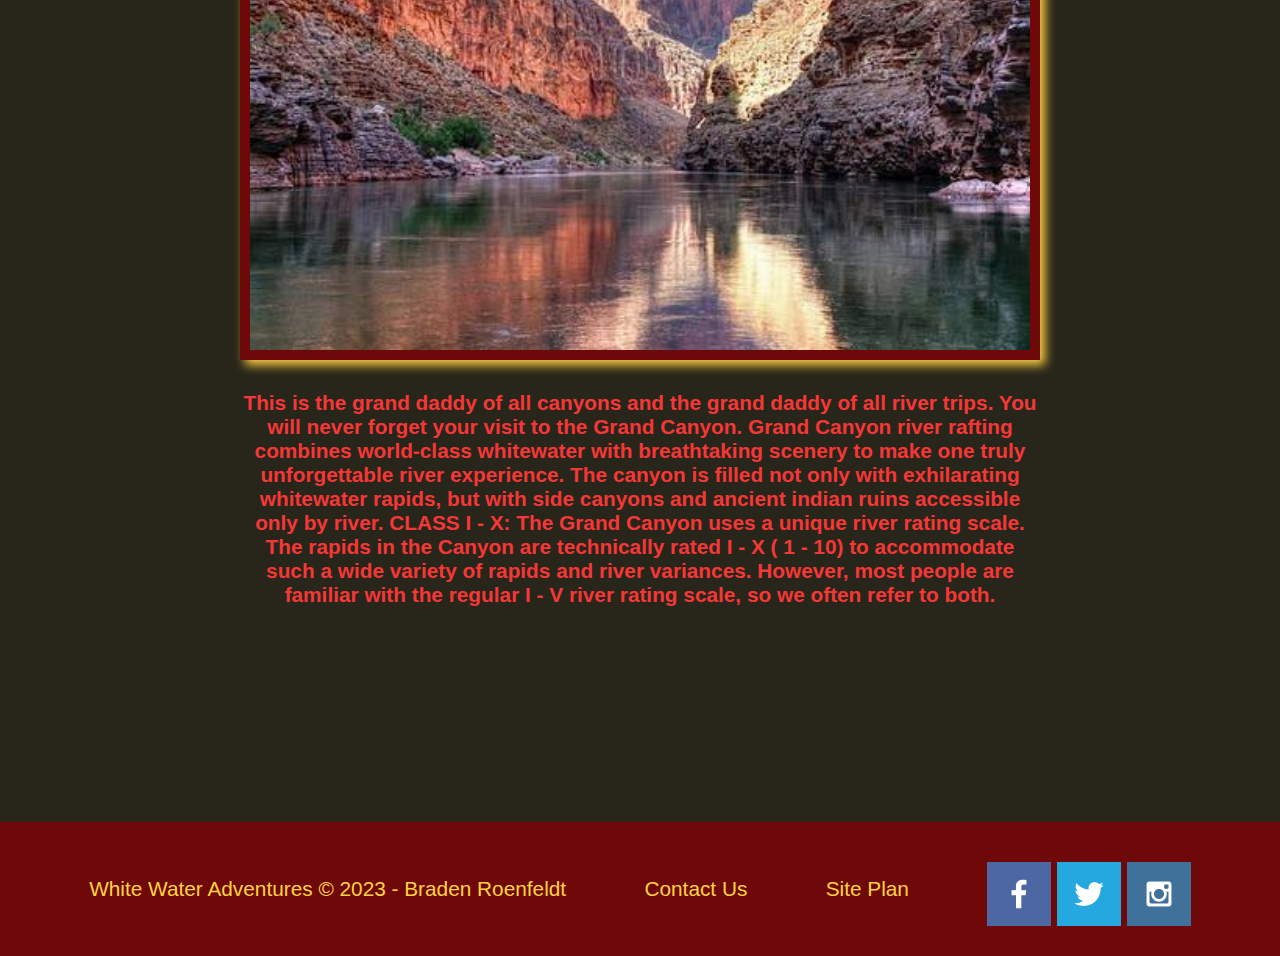
<file: wwr/rivers.html>
<!DOCTYPE html>
<html lang="en">
<head>
    <meta charset="UTF-8">
    <meta http-equiv="X-UA-Compatible" content="IE=edge">
    <meta name="viewport" content="width=device-width, initial-scale=1.0">
    <title>White Water Rafting Adventure</title>
    <link rel="stylesheet" href="styles/styles.css">
</head>
<body>
    <div id="content">
        <header> <!--Header Containing Logo and Nav Bar-->
        <a  id="logo_link" href="index.html"> <!-- Main Logo -->
            <img class="logo" src="images/skelletons_logo.jpg" alt="Our Logo">
        </a>
        <nav><!--Navigation bar links to other parts of the site-->
            <a href="index.html">Home</a>   
            <a href="rivers.html">Rivers</a>
            <a href="resources.html">Resources</a>
            <a href="site-plan-rafting.html">Site Plan</a>
            <a href="contact.html">Contact Us</a>
        </nav>
        </header>
        <h1 class="rivers_title">These are our rivers you can raft on! Pick your favorite and book now!</h1>
        <main class="subpage_grid">  <!--Main Grid with 3 large Images and Final Message before footer-->
            <section class="salmon_card">
                <h2>Main Fork of the Salmon River, Idaho</h2>
                <img class="card_img" src="images/SalmonRiver.jpg" alt="Utah Salmon River">
                <h4 class="salmon_p">Nestled deep in the Frank Church Wilderness of No Return winds the Salmon river. The Salmon was given the nickname long ago as the River of No Return by the people living near it because of the number of folks that came to visit and fell so in love with the rugged beauty of the river that they never left.

                    Herds of elk and deer graze on the hillsides around the river and bear and bighorn sheep are also commonly sighted. The river corridor is also lined with awe inspiring ponderosa pine which tower over the sandy beaches in the campsites and provide shelter from sun or rain when needed.
                    
                    Let's not forget the rapids! They range from class I-IV. The Salmon is one of the longest undammed rivers in the United States. As a free flowing river the water is higher, faster, and colder in the early summer and lower, slower, and warmer in the late summer. There are good rapids all summer...but families with children who like to swim tend to appreciate the late summer's slower, warmer water more.</h4>
            </section>
            <section class="desolation_card">
            <h2>Desolation and Gray Canyon, Utah</h2>
            <img class="card_img" src="images/DesolationCanyon.jpg" alt="Desolation Canyon River">
            <h4 class="desolation_p">Winding through canyons in central Utah, in some of the most desolate land anywhere, the Green river flows towards the mighty Colorado river and the sea. High grey stone cliffs, beautiful desert scenery, and great rapids have made this run famous. This 84-mile trip runs from from Sand Wash to Swaseys Rapid (just outside Green River Utah) and boasts outstanding scenery, interesting geologic formations, evidence of prehistoric and historic human activity, and great whitewater opportunities.

                Desolation is rated a Class II/III and is usually done in 6 days
                
                Desolation Canyon has been recognized as a National Landmark.  This designation is based on the uniqueness and rich history that the canyon tells.</h4>
            </section>
            <section class="grand_card">
                <h2>Grand Canyon, Arizona</h2>
                <img class="card_img" src="images/GrandCanyon1.jpg" alt="Grand Canyon  River">
                <h4 class="grand_p">This is the grand daddy of all canyons and the grand daddy of all river trips. You will never forget your visit to the Grand Canyon.

                    Grand Canyon river rafting combines world-class whitewater with breathtaking scenery to make one truly unforgettable river experience. The canyon is filled not only with exhilarating whitewater rapids, but with side canyons and ancient indian ruins accessible only by river.
                    
                    CLASS I - X: The Grand Canyon uses a unique river rating scale. The rapids in the Canyon are technically rated I - X ( 1 - 10) to accommodate such a wide variety of rapids and river variances. However, most people are familiar with the regular I - V river rating scale, so we often refer to both.</h4>
            </section>


        </main>
        <Footer> <!--Footer Containing Copyright, Socials etc.-->
        <p>White Water Adventures &copy; 2023 - Braden Roenfeldt</p>
        <p><a href="contacntus.html">Contact Us</a></p>
        <p><a href="site-plan-rafting.html" target="_blank">Site Plan</a></p>
        <div class="socials">
            <a href="https://facebook.com" target="_blank">
                <img src="images/facebook.png" alt="Facebook Icon">
            </a>
            <a href="https://twitter.com" target="_blank">
                <img src="images/twitter.png" alt="Twitter Icon">
            </a>
            <a href="https://instagram.com" target="_blank">
                <img src="images/instagram.png" alt="Instagram Icon">
            </a>
        </div>
        </Footer>
    </div>
</body>
</html>
</file>
<file: ICEChallenge/styles/style.css>
* {
    border-width: 2px;
    border-color: black;
}



html {
    background-color: pink;
}

header, body, footer  {
    text-align: center;
}

h1  {
    font-size: 350%;
    color: white;
}

p.smallquote {
    color: white;
}

img.nelson   {
    margin: auto;
}

ol {
    color: black;
    font-weight: bold;
    font-size: larger;
    text-align: left;
    margin: 10px 40% 10px 40%;
}
</file>
<file: wwr/styles/styles.css>
/*Fonts*/
@import url('https://fonts.googleapis.com/css2?family=Bruno+Ace&display=swap & https://fonts.googleapis.com/css2?family=Roboto+Slab:wght@200&display=swap');

header, footer {
    font-family: 'Bruno Ace', 'Roboto Slab', Arial, Helvetica, sans-serif;
}

h1, h2  {
    font-family: 'Bruno Ace', 'Roboto Slab', Arial, Helvetica, sans-serif;
    font-size: 2em;
}

h4, p, a {
    font-family: 'Roboto Slab', Arial, Helvetica, sans-serif;
}

a.book, a.join {
    font-size: 18px;
}




/*Header and Body*/
header {
    display: grid;
    grid-template-columns: 150px auto;
}
div#content{
    max-width: 1600px;
    margin: 0 auto;
}

nav a, section#hero_message h1, section#hero_message h4, div.button_box, main section, div#hero_box {
text-align: center;
}
img#hero_img{
    width: 100%; 
}
div#background {
    height: 875px;
    background-color: #6f0808;
    grid-column: 1/11;
    grid-row: 4/8;
}

body {
    background-color: #28251a;
    margin: 0;
    padding: 0;
    
}

header {
    background-color: #6f0808;
 }


main {
    color: #f53737;
}
/*home page grid css*/
main.home_grid{     /*main section grid*/
    margin-top: 15px;
    display:  grid;
    grid-template-columns: repeat(10, 1fr);
}
main section img{
    box-sizing: border-box;
}
section.camping_card, section.rivers_card, section.rapids_card, img.mountains {
    margin-top: 200px;
    margin-bottom: 200px;
}
img.card_img {
    border: 10px solid #6f0808;
    width: 100%;
    transition: transform .5s;
    box-shadow: 5px 5px 10px #ffd342;
}
img.card_img:hover{
    opacity: .6;
    transform: scale(1.1);
}
img.mountains {
    width: 100%;
    grid-column: 2/7;
    grid-row: 5/8;
    box-shadow: 5px 5px 10px #ffd342
}
section.rivers_card {
    grid-column: 2/4;
    grid-row: 2/3;
}
section.camping_card {
    grid-row: 2/3;
    grid-column: 5/7;
}
section.rapids_card {
    grid-column: 8/10;
    grid-row: 2/3;
}
section.msg {
    grid-column: 6/10;
    grid-row: 6/7;
}


div#hero { /*grid to make hero message overlay on top of hero img */
    display: grid;
    grid-template-columns: 1fr 3fr 1fr;
    margin-top: -100px;
}
div#hero_box{
    grid-column: 1/4;
    grid-row: 1/3;
    z-index: -1;
}
section#hero_message {
    background-color: #6f0808;
    color: #ffd342;
    line-height: 1.5em;
    padding-bottom: 35px;
    grid-column: 2/3;
    grid-row: 1/2;
    margin-top: 100px;
    box-shadow: 5px 5px 10px #ffd342;
}
section h4 {
    padding-bottom: 15px;
}

main.subpage_grid{    /*subpage grid css*/
    margin-top: 15px;
}
main section img{
    box-sizing: border-box;
}
section.salmon_card, section.desolation_card, section.grand_card {
    margin-top: 200px;
    margin-bottom: 200px;
    margin-left: auto;
    margin-right: auto;
    max-width: 800px;
}

h4.salmon_p{
    font-size: 1.3em;
}
h4.desolation_p {
    font-size: 1.3em;

}
h4.grand_p {
    font-size: 1.3em;
}
h1.rivers_title{
    color: #f53737;
    text-align: center;
    margin-bottom: -50px;
}

/*buttons and navigation*/
img.logo, img.icon {
    max-width: 80px;
 }
 img.icon {
    padding-top: 10px;
 }
a#logo_link {
    padding-top: 5px;
    justify-self: center;
    align-self: center;
}

nav{
    display: flex;
    justify-content: space-around;
}
nav a:hover{
    background-color: #ffd342;
    color: #f53737;
  }
nav a {
    color: #ffd342;
    text-decoration: none;
    padding: 35px;
}

a.book, a.join {
    text-decoration: none;
    padding: 15px 35px;
    border-radius: 5px;
}
a.book {
    background-color: #f53737;
    color: #ffd342;

}
 a.book:hover{
    background-color: #ffd342;
    color: #f53737;
 }

 h2 {
    margin: 0;
 }

a.join{
    background-color: #ffd342;
    color: #f53737;
    text-decoration: none;
    padding: 15px 35px;
    border-radius: 5px;
}
a.join:hover {
    background-color: #f53737;
    color: #ffd342;
}



section.msg {
    background-color: #ffd342;
    color: #28251a;
    padding: 35px;
}

/*footer area*/
footer {
    background-color: #6f0808;
    color: #ffd342;
    font-size: 1.3em;
    padding: 25px 50px;
    margin-top: 200px;
    display: flex;
    justify-content: space-around;
    align-items: center;
 }
footer a{
    color: #ffd342;
    text-decoration: none;
}
footer a:hover{
    color: #f53737;
    background-color: #ffd342;
    text-decoration: underline;
}
footer div.socials {
    padding-top: 15px;
}



div#feedback {
    background-color: antiquewhite;
    position: absolute;
    top: 0;
    left: 0;
    right: 0;
    padding: .5em;
    /* make this element invisible until we are ready for it */
    display: none;      
}
.moveDown {
    margin-top: 3em;
}
form {  /*contact us css*/
    /* Center the form on the page */
    margin: 0 auto;
    margin-top: 150px;
    width: 450px;
    /* Form outline */
    padding: 1em;
    border: 1px solid #ccc;
    border-radius: 1em;
    color: #f53737;

  }
  
  ul {
    list-style: none;
    padding: 0;
    margin: 0;
  }
  
  form li + li {
    margin-top: 1em;
  }
  
  label {
    /* Uniform size & alignment */
    display: inline-block;
    width: 120px;
    text-align: right;
    font: 1em Bruno Ace;
  }
  
  input,
  textarea {
    /* To make sure that all text fields have the same font settings
       By default, textareas have a monospace font */
    font: 1em sans-serif;
  
    /* Uniform text field size */
    width: 300px;
    box-sizing: border-box;
  
    /* Match form field borders */
    border: 1px solid #999;
  }
  
  input:focus,
  textarea:focus {
    /* Additional highlight for focused elements */
    border-color: #000;
  }
  
  textarea {
    /* Align multiline text fields with their labels */
    vertical-align: top;
  
    /* Provide space to type some text */
    height: 5em;
  }
  
  li.button {
    /* Align buttons with the text fields */
    padding-left: 90px; /* same size as the label elements */
  }
  
  li button {
    /* This extra margin represent roughly the same space as the space
       between the labels and their text fields */
    margin-left: 0.5em;
    background-color: #f53737;
    color: #ffd342;
  }
  

/*screen size CSS*/
@media screen and (max-width: 900px) {
    div#hero, main.home_grid {
    display: block;
    height: auto;
}
nav, footer {
    flex-direction: column;
}
nav a {
    display: block;
    padding: 15px;
}
div#hero {
    margin-top: 0;
}
section#hero_message {
    margin-top: 0;
}
section#hero_message h4 {
    display: none;
}
h1.home_title {
    font-size: 25px;
    color: #6f0808;
}
section.rivers-card, section.camping-card, section.rapids-card { 
    margin: 50px auto;
    width: 60%;
}
div#background {
    display: none;
}
img.mountains, section.msg {
    width: 80%;
    display: block;
    margin: 0 auto;
}
footer {
    margin-top: 25px;
}
}
</file>
<file: ICEChallenge/ICE5/styles/style.css>
div.upper_img img{
    width: 100%;
}

body {
    color: gray;
}
</file>
<file: ICEChallenge/ICE6/styles.css>
div.grid_container {
    display: grid;
    grid-template-columns: 1fr 1fr;
    text-align: center;
}


div.tartsweet,  div.cherriestxt{
    background: gray;
    font-size: 400;
    width: 100%;
    height: 100%;
    z-index: 2;
    align-self: start;
}

div.cherriestxt {
    color: red;
    grid-column: 2/3;
}

div.tartsweet  {
    grid-column: 1/3;
}

div.cherry_box{
    z-index: 0;

}
</file>
<file: CSSPositioningActivity/positionstyles.css>
/* CSS - Name: "positionstyles.css" */
/* Activity 1 styles */
.content1 {
  /* This is the parent of the activity 1 boxes. */
  display:  grid;
  grid-template-columns: 1fr, 1fr;
  justify-items: center;
  gap: 20px;

}
.red1 { 
  width: 100%; 
  height: 100px; 
  background-color: red; 
  grid-column: 1/3;

} 
.green1 {
  width: 50%; 
  height: 200px;
  background-color: green; 
  align-self: center;  
} 
.yellow1 {
  width: 50%; 
  height: 200px; 
  background-color: gold; 
  align-self: center;
} 
.blue1 {
  width: 100%; 
  height: 100px; 
  background-color: blue; 
  grid-column: 1/3;
} 
/* Activity 2 styles */ 
.content2 {
  /* This is the parent of the activity 2 boxes. */
  display: grid;
  grid-template-columns: repeat(5, 50px);
  grid-template-rows: repeat(5, 50px);
}
.red2 {
  width: 100px; 
  height: 100px; 
  background-color: red; 
  grid-column: 1/2;
} 
.green2 { 
  width: 100px; 
  height: 100px; 
  background-color: green; 
  grid-column: 2/3;
  grid-row: 2/3;
} 
.yellow2 {
  width: 100px; 
  height: 100px; 
  background-color: gold; 
  grid-column: 3/4;
  grid-row: 3/4;
} 
.blue2 {
  width: 100px; 
  height: 100px; 
  background-color: blue; 
  grid-column: 4/5;
  grid-row: 4/5;
} 
/* Activity 3 styles */ 
.content3 {
  /* This is the parent of the activity 3 boxes. */
  display: grid;
  grid-template-columns: repeat(2, 1fr);
  justify-items: center;
  column-gap: 80px;
}
.red3 {
  width: 100%; 
  height: 100px; 
  background-color: red; 
  grid-column: 1/3;
} 
.green3 {
  width: 100%; 
  height: 200px; 
  background-color: green;
} 
.yellow3 {
  width: 100%; 
  height: 200px; 
  background-color: gold; 
} 
.blue3 {
  width: 100%;
  height: 100px; 
  background-color: blue; 
  grid-column: 1/3;
} 
/* Activity 4 styles */ 
.content4 {
  /* This is the parent of the activity 4 boxes. */
  display: grid;
  grid-template-columns: auto auto;
  grid-template-rows: auto auto auto;
}
.red4 {
  width: 50%; 
  height: 300px; 
  background-color: red; 
  grid-column: 1/3;
  grid-row-start: 1;
  grid-row-end: 4;
} 
.green4 {
  width: 100%; 
  height: 100px; 
  background-color: green; 
  grid-column: 2/3;
  grid-row: 1/2;
} 
.yellow4 {
  width: 100%; 
  height: 100px; 
  background-color: gold; 
  grid-column: 2/3;
  grid-row: 2/3;
} 
.blue4 {
  width: 100%; 
  height: 100px; 
  background-color: blue; 
  grid-column: 2/3;
  grid-row: 3/4;
} 
/* Activity 5 styles */ 
.content5 {
  /* This is the parent of the activity 5 boxes. */
  height: 400px;
}
.red5 { 
  width: 100%; 
  height: 100px; 
  background-color: red; 
} 
.green5 { 
  width: 200px; 
  height: 150px; 
  background-color: green; 
  float: left;

} 
.yellow5 {
  width: 100%; 
  height: 210px; 
  background-color: gold; 
  word-break: keep-all;

} 
.blue5 {
  width: 100%; 
  height: 100px; 
  background-color: blue; 
} 
/* Activity 6 styles */ 
.content6 {
  /* This is the parent of the activity 6 boxes. */
  width: 600px;
  display: grid;
  grid-template-columns: repeat(6, 100px);
  grid-template-rows: repeat(6,100px);
}
.red6 {
  width: 400px; 
  height: 200px; 
  background-color: red; 
  grid-column: 1/5;
  grid-row: 1/2;
  z-index: 0;
} 
.green6 {
  width: 200px; 
  height: 200px; 
  background-color: green; 
  grid-row: 5/7;
  z-index: 2;
} 
.yellow6 {
  width: 200px; 
  height: 400px; 
  background-color: gold;
  grid-column: 5/7;
  grid-row: 3/7;
  z-index: 2;
} 
.blue6 {
  width: 400px; 
  height: 400px; 
  background-color: blue;
  grid-column: 2/5;
  grid-row: 2/5;
  z-index: 1;
} 


/* Do not make any changes below here */
.activity {
  width: 70%; 
  margin: 20px auto; 
  font-family: Arial, sans-serif; 
  border: 1px solid black; 
  padding: 10px; 
  clear:both; 
  overflow: auto;
} 

.hint {
  border: 1px solid grey;
  background: #e0e0e0;
  padding: .5em;
  position: relative;
  margin: 1em 0;
}
.hint h3 {
  margin: 0;
}
.hint:hover {
  background: #d0d0d0;
}
.hint > div {
  display: none;
}

.hint input[type=checkbox] {
  position: absolute;
  width: 100%;
  height: 100%;
  opacity: 0;
  z-index: 1;
  cursor: pointer;
}

.hint input[type=checkbox]:checked ~ div {
  display: block;
}

.hint i {
  position: absolute;
  transform: translate(-6px, 0);
  margin-top: 16px;
  right: 10px;
  top: -3px;
}
.hint i:before, .hint i:after {
  content: "";
  position: absolute;
  background-color: black;
  width: 3px;
  height: 9px;
}
.hint i:before {
  transform: translate(2px, 0) rotate(45deg);
}
.hint i:after {
  transform: translate(-2px, 0) rotate(-45deg);
}

.hint input[type=checkbox]:checked ~ i:before {
  transform: translate(-2px, 0) rotate(45deg);
}
.hint input[type=checkbox]:checked ~ i:after {
  transform: translate(2px, 0) rotate(-45deg);
}
.hint a {
  position: relative;
  z-index: 1;
}
</file>
<file: CSSPositioningActivity/positioning2.css>
section {
  width: 50%;
  border: 1px solid;
  display: block;
}

section.block1 {
margin-right: auto;
}

section.block2 {
    margin: 0 auto;
}

section.block3 {
    margin-left: auto;
}

section.block4 {
    margin: 0 auto;
}
   section.block4 p:nth-of-type(1){text-align: right;}
   section.block4 p:nth-of-type(3){text-align: left;}
   section.block4 p:nth-of-type(4){text-align: left;}


p:nth-of-type(1){text-align: left;}
p:nth-of-type(2){text-align: center;}
p:nth-of-type(3){text-align: right;}
</file>
